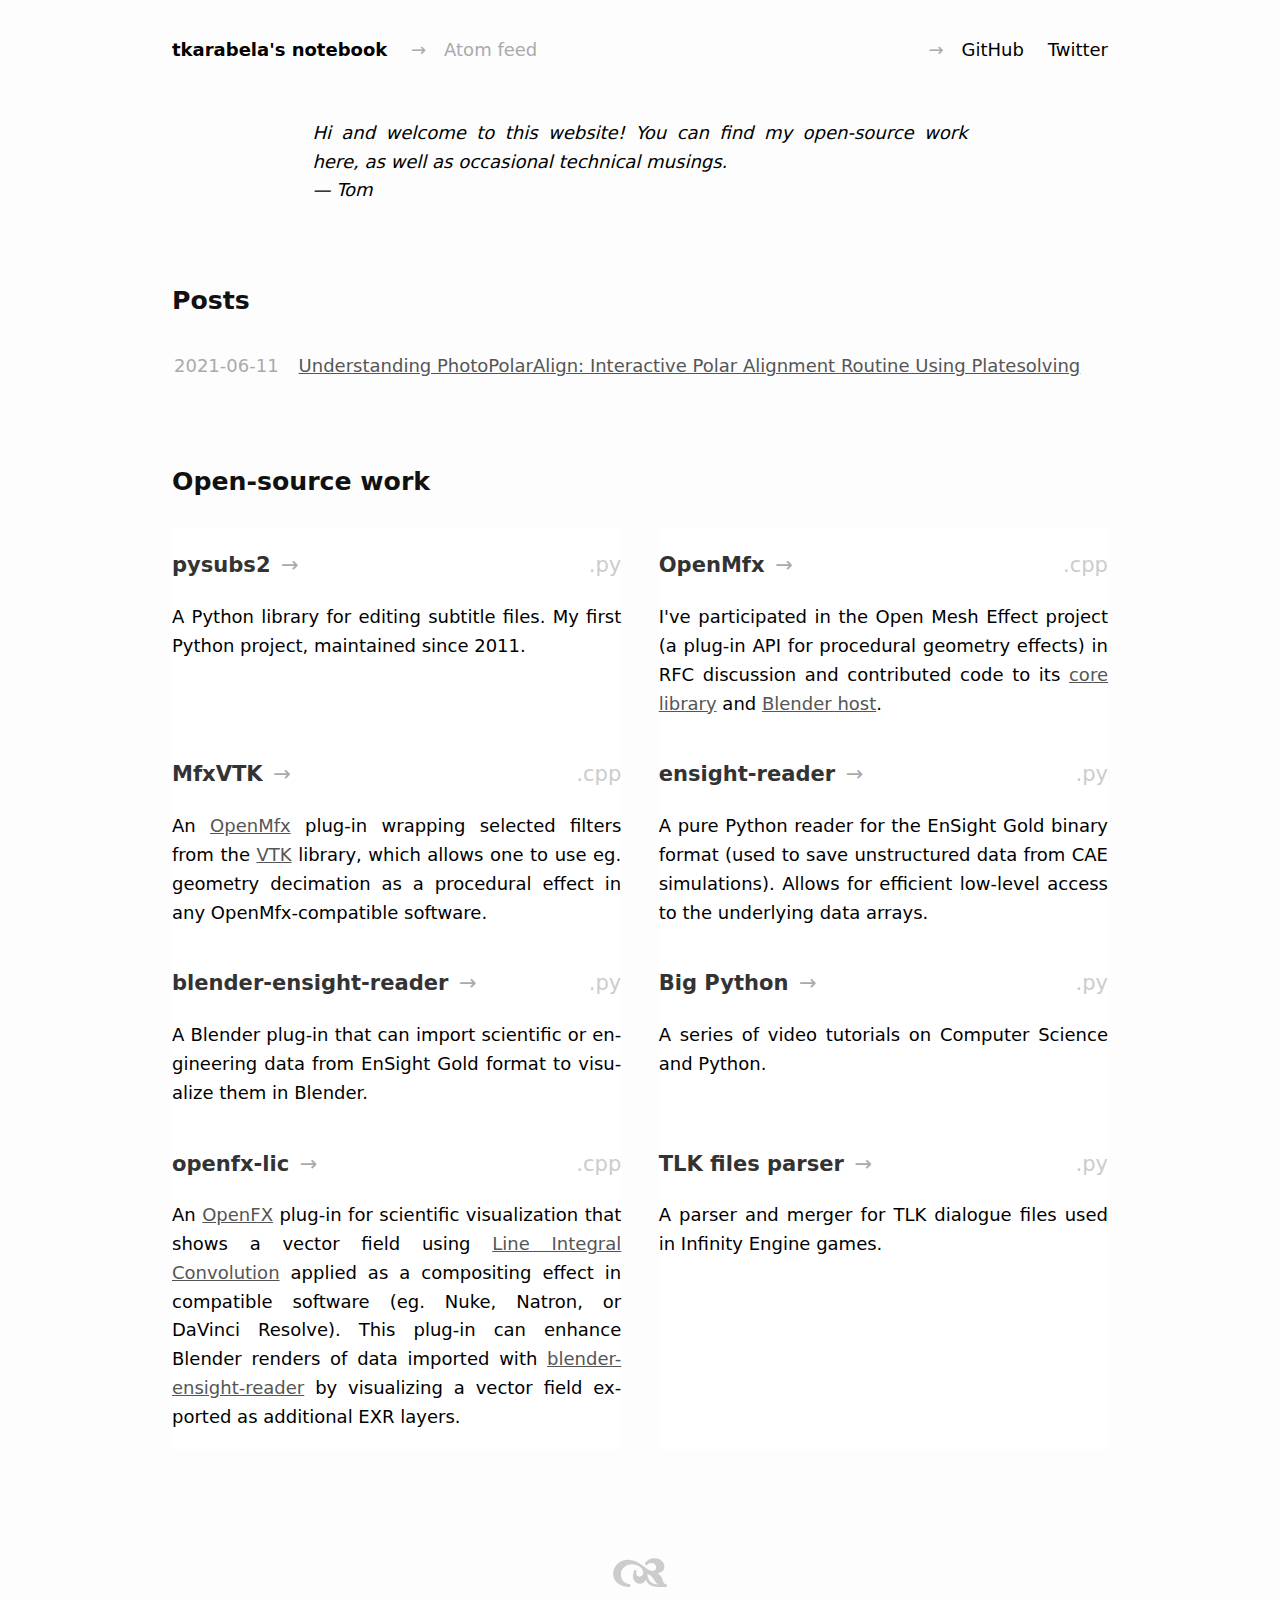
<file: index.html>
<!DOCTYPE html>
<html lang="en" prefix="og: http://ogp.me/ns# article: https://ogp.me/ns/article#">
<head>
        <title>tkarabela's notebook</title>
        <meta charset="utf-8" />
        <meta name="viewport" content="width=device-width, initial-scale=1">
        <meta name="generator" content="Pelican" />
        <link href="https://tkarabela.github.io/feed/atom.xml" type="application/atom+xml" rel="alternate" title="tkarabela's notebook" />
       <link rel="stylesheet" type="text/css" href="https://tkarabela.github.io/theme/css/style.css" />
       <link rel="shortcut icon" type="image/jpeg" href="https://tkarabela.github.io/theme/images/ball.jpeg">
       <script>
       MathJax = {
         tex: {
           inlineMath: [['$', '$'], ['\\(', '\\)']]
         },
         svg: {
           fontCache: 'global'
         }
       };
       </script>
       <script src="https://tkarabela.github.io/theme/MathJax-3.1.4/es5/tex-chtml.js" id="MathJax-script" async></script>
</head>

<body id="index" class="home">
       <div class="top-navigation">
        <header id="banner" class="body">
            <h1><a href="https://tkarabela.github.io/">tkarabela's notebook</a></h1>
            <a class="atom-feed" href="https://tkarabela.github.io/feed/atom.xml">Atom feed</a>
        </header><!-- /#banner -->
        <nav id="menu"><ul>
            <li><a href="https://github.com/tkarabela">GitHub</a></li>
            <li><a href="https://twitter.com/tkarabela_">Twitter</a></li>
        </ul></nav><!-- /#menu -->
       </div>
<section id="content">


    <aside class="aside-about">
    <p>
        Hi and welcome to this website! You can find my open-source work here, as well as
        occasional technical musings.<br>&mdash; Tom
    </p>
    </aside>

    <h2>Posts</h2>
<table class="article-archive">
<tr>
    <td><time class="published" datetime="2021-06-11T00:00:00+02:00"> 2021-06-11 </time></td>
    <td><article><header><a href="https://tkarabela.github.io/posts/2021/understanding-photopolaralign.html" rel="bookmark" title="Permalink to Understanding PhotoPolarAlign: Interactive Polar Alignment Routine Using Platesolving">Understanding PhotoPolarAlign: Interactive Polar Alignment Routine Using Platesolving</a></header></article></td>
</tr>
</table><!-- /#posts-list -->

<h2>Open-source work</h2>

 <div class="grid-container">
  <article class="grid-item project-py">
      <h3><a href="https://github.com/tkarabela/pysubs2">pysubs2</a></h3>
      <p>A Python library for editing subtitle files. My first Python project, maintained since 2011.</p>
  </article>
  <article class="grid-item project-cpp">
      <h3><a href="https://openmesheffect.org">OpenMfx</a></h3>
      <p>I've participated in the Open Mesh Effect project (a plug-in API for procedural geometry effects)
      in RFC discussion and contributed code to its <a href="https://github.com/eliemichel/OpenMfx">core library</a>
      and <a href="https://github.com/eliemichel/OpenMfxForBlender">Blender host</a>.</p>
  </article>
  <article class="grid-item project-cpp">
      <h3><a href="https://github.com/tkarabela/mfxvtk">MfxVTK</a></h3>
      <p>An <a href="https://openmesheffect.org">OpenMfx</a> plug-in wrapping selected filters
          from the <a href="https://vtk.org">VTK</a> library, which allows one to use eg. geometry decimation
          as a procedural effect in any OpenMfx-compatible software.</p>
  </article>
  <article class="grid-item project-py">
      <h3><a href="https://ensight-reader.readthedocs.io">ensight-reader</a></h3>
      <p>A pure Python reader for the EnSight Gold binary format (used to save unstructured data from CAE simulations).
          Allows for efficient low-level access to the underlying data arrays.</p>
  </article>
  <article class="grid-item project-py">
      <h3><a href="https://github.com/tkarabela/blender-ensight-reader">blender-ensight-reader</a></h3>
      <p>A Blender plug-in that can import scientific or engineering data from EnSight Gold format
      to visualize them in Blender.</p>
  </article>
  <article class="grid-item project-py">
      <h3><a href="https://tkarabela.github.io/bigpython/">Big Python</a></h3>
      <p>A series of video tutorials on Computer Science and Python.</p>
  </article>
  <article class="grid-item project-cpp">
      <h3><a href="">openfx-lic</a></h3>
      <p>An <a href="http://openfx.org/">OpenFX</a> plug-in for scientific visualization that shows a vector field
      using <a href="https://en.wikipedia.org/wiki/Line_integral_convolution">Line Integral Convolution</a>
      applied as a compositing effect in compatible software (eg. Nuke, Natron, or DaVinci Resolve).
      This plug-in can enhance Blender renders of data imported with <a href="https://github.com/tkarabela/blender-ensight-reader">blender-ensight-reader</a>
      by visualizing a vector field exported as additional EXR layers.
      </p>
  </article>
  <article class="grid-item project-py">
      <h3><a href="https://github.com/tkarabela/infinityengine-tools">TLK files parser</a></h3>
      <p>A parser and merger for TLK dialogue files used in Infinity Engine games.
      </p>
  </article>
</div>

</section><!-- /#content -->
<footer><img src="https://tkarabela.github.io/theme/images/fleuron.svg" class="fleuron"></footer>
</body>
</html>
</file>
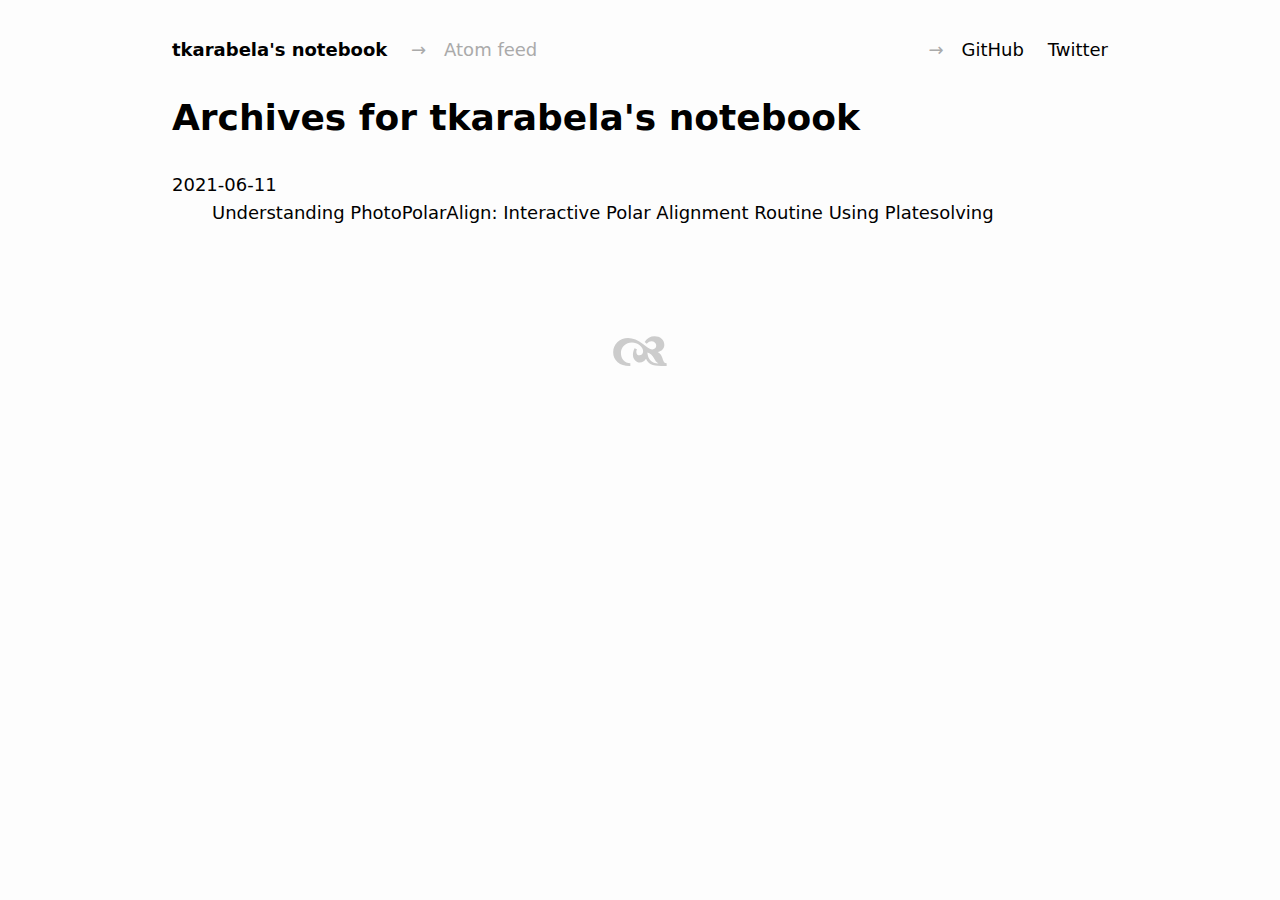
<file: archives.html>
<!DOCTYPE html>
<html lang="en" prefix="og: http://ogp.me/ns# article: https://ogp.me/ns/article#">
<head>
        <title>tkarabela's notebook - Archives</title>
        <meta charset="utf-8" />
        <meta name="viewport" content="width=device-width, initial-scale=1">
        <meta name="generator" content="Pelican" />
        <link href="https://tkarabela.github.io/feed/atom.xml" type="application/atom+xml" rel="alternate" title="tkarabela's notebook" />
       <link rel="stylesheet" type="text/css" href="https://tkarabela.github.io/theme/css/style.css" />
       <link rel="shortcut icon" type="image/jpeg" href="https://tkarabela.github.io/theme/images/ball.jpeg">
       <script>
       MathJax = {
         tex: {
           inlineMath: [['$', '$'], ['\\(', '\\)']]
         },
         svg: {
           fontCache: 'global'
         }
       };
       </script>
       <script src="https://tkarabela.github.io/theme/MathJax-3.1.4/es5/tex-chtml.js" id="MathJax-script" async></script>
</head>

<body id="index" class="home">
       <div class="top-navigation">
        <header id="banner" class="body">
            <h1><a href="https://tkarabela.github.io/">tkarabela's notebook</a></h1>
            <a class="atom-feed" href="https://tkarabela.github.io/feed/atom.xml">Atom feed</a>
        </header><!-- /#banner -->
        <nav id="menu"><ul>
            <li><a href="https://github.com/tkarabela">GitHub</a></li>
            <li><a href="https://twitter.com/tkarabela_">Twitter</a></li>
        </ul></nav><!-- /#menu -->
       </div>
<h1>Archives for tkarabela's notebook</h1>

<dl>
    <dt>2021-06-11</dt>
    <dd><a href="https://tkarabela.github.io/posts/2021/understanding-photopolaralign.html">Understanding PhotoPolarAlign: Interactive Polar Alignment Routine Using Platesolving</a></dd>
</dl>
<footer><img src="https://tkarabela.github.io/theme/images/fleuron.svg" class="fleuron"></footer>
</body>
</html>
</file>
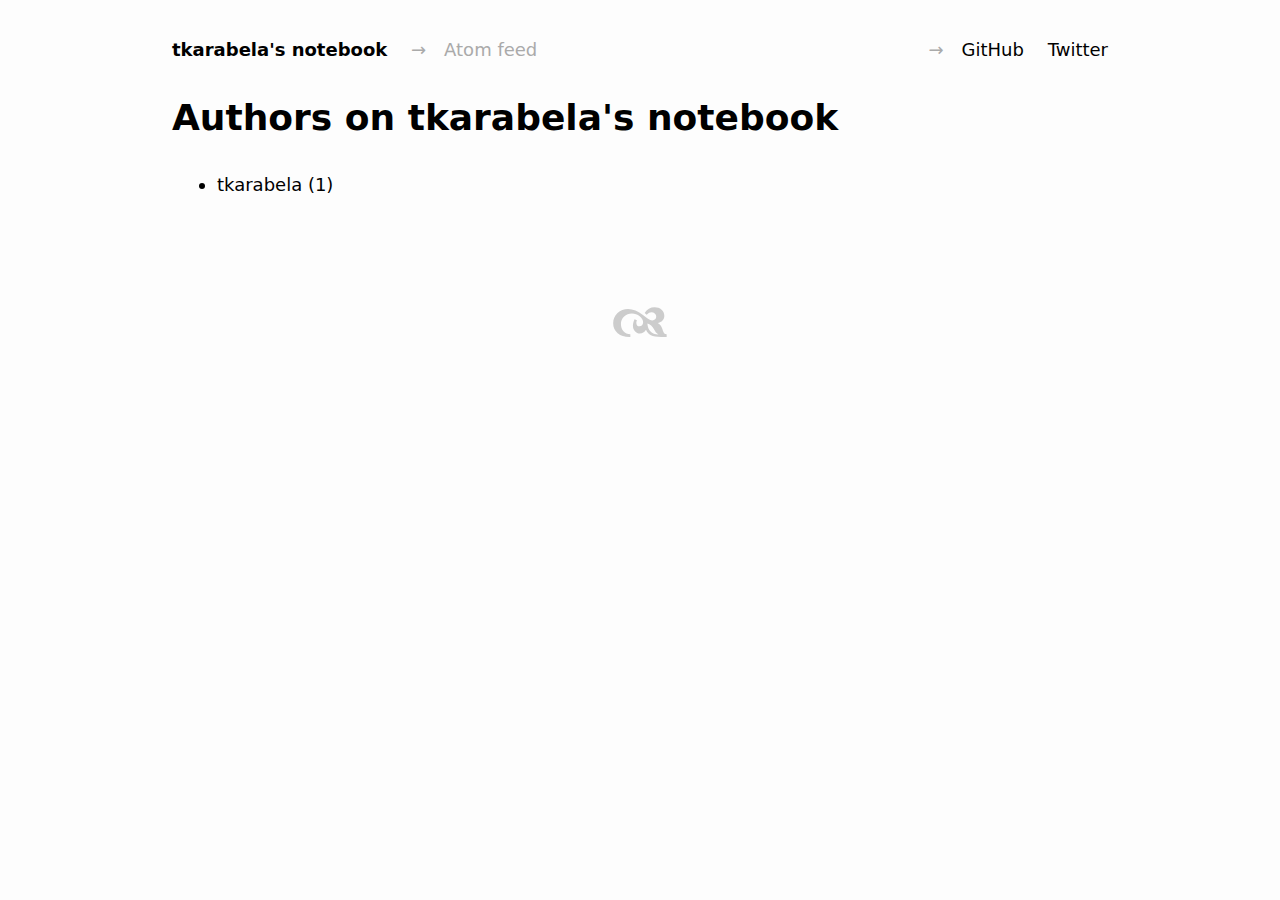
<file: authors.html>
<!DOCTYPE html>
<html lang="en" prefix="og: http://ogp.me/ns# article: https://ogp.me/ns/article#">
<head>
        <title>tkarabela's notebook - Authors</title>
        <meta charset="utf-8" />
        <meta name="viewport" content="width=device-width, initial-scale=1">
        <meta name="generator" content="Pelican" />
        <link href="https://tkarabela.github.io/feed/atom.xml" type="application/atom+xml" rel="alternate" title="tkarabela's notebook" />
       <link rel="stylesheet" type="text/css" href="https://tkarabela.github.io/theme/css/style.css" />
       <link rel="shortcut icon" type="image/jpeg" href="https://tkarabela.github.io/theme/images/ball.jpeg">
       <script>
       MathJax = {
         tex: {
           inlineMath: [['$', '$'], ['\\(', '\\)']]
         },
         svg: {
           fontCache: 'global'
         }
       };
       </script>
       <script src="https://tkarabela.github.io/theme/MathJax-3.1.4/es5/tex-chtml.js" id="MathJax-script" async></script>
</head>

<body id="index" class="home">
       <div class="top-navigation">
        <header id="banner" class="body">
            <h1><a href="https://tkarabela.github.io/">tkarabela's notebook</a></h1>
            <a class="atom-feed" href="https://tkarabela.github.io/feed/atom.xml">Atom feed</a>
        </header><!-- /#banner -->
        <nav id="menu"><ul>
            <li><a href="https://github.com/tkarabela">GitHub</a></li>
            <li><a href="https://twitter.com/tkarabela_">Twitter</a></li>
        </ul></nav><!-- /#menu -->
       </div>
    <h1>Authors on tkarabela's notebook</h1>
    <ul>
        <li><a href="https://tkarabela.github.io/author/tkarabela.html">tkarabela</a> (1)</li>
    </ul>
<footer><img src="https://tkarabela.github.io/theme/images/fleuron.svg" class="fleuron"></footer>
</body>
</html>
</file>
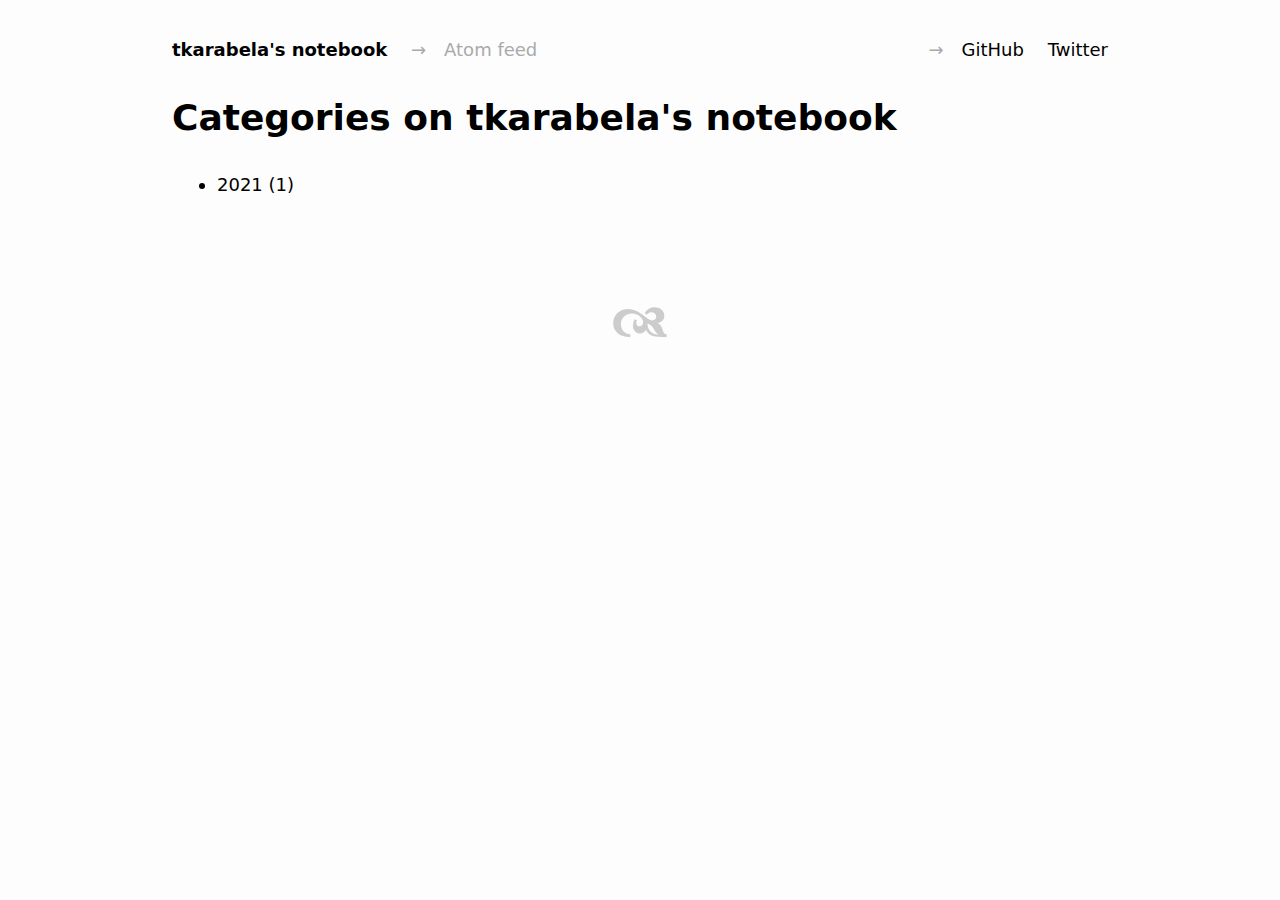
<file: categories.html>
<!DOCTYPE html>
<html lang="en" prefix="og: http://ogp.me/ns# article: https://ogp.me/ns/article#">
<head>
        <title>tkarabela's notebook - Categories</title>
        <meta charset="utf-8" />
        <meta name="viewport" content="width=device-width, initial-scale=1">
        <meta name="generator" content="Pelican" />
        <link href="https://tkarabela.github.io/feed/atom.xml" type="application/atom+xml" rel="alternate" title="tkarabela's notebook" />
       <link rel="stylesheet" type="text/css" href="https://tkarabela.github.io/theme/css/style.css" />
       <link rel="shortcut icon" type="image/jpeg" href="https://tkarabela.github.io/theme/images/ball.jpeg">
       <script>
       MathJax = {
         tex: {
           inlineMath: [['$', '$'], ['\\(', '\\)']]
         },
         svg: {
           fontCache: 'global'
         }
       };
       </script>
       <script src="https://tkarabela.github.io/theme/MathJax-3.1.4/es5/tex-chtml.js" id="MathJax-script" async></script>
</head>

<body id="index" class="home">
       <div class="top-navigation">
        <header id="banner" class="body">
            <h1><a href="https://tkarabela.github.io/">tkarabela's notebook</a></h1>
            <a class="atom-feed" href="https://tkarabela.github.io/feed/atom.xml">Atom feed</a>
        </header><!-- /#banner -->
        <nav id="menu"><ul>
            <li><a href="https://github.com/tkarabela">GitHub</a></li>
            <li><a href="https://twitter.com/tkarabela_">Twitter</a></li>
        </ul></nav><!-- /#menu -->
       </div>
    <h1>Categories on tkarabela's notebook</h1>
    <ul>
        <li><a href="https://tkarabela.github.io/category/2021.html">2021</a> (1)</li>
    </ul>
<footer><img src="https://tkarabela.github.io/theme/images/fleuron.svg" class="fleuron"></footer>
</body>
</html>
</file>
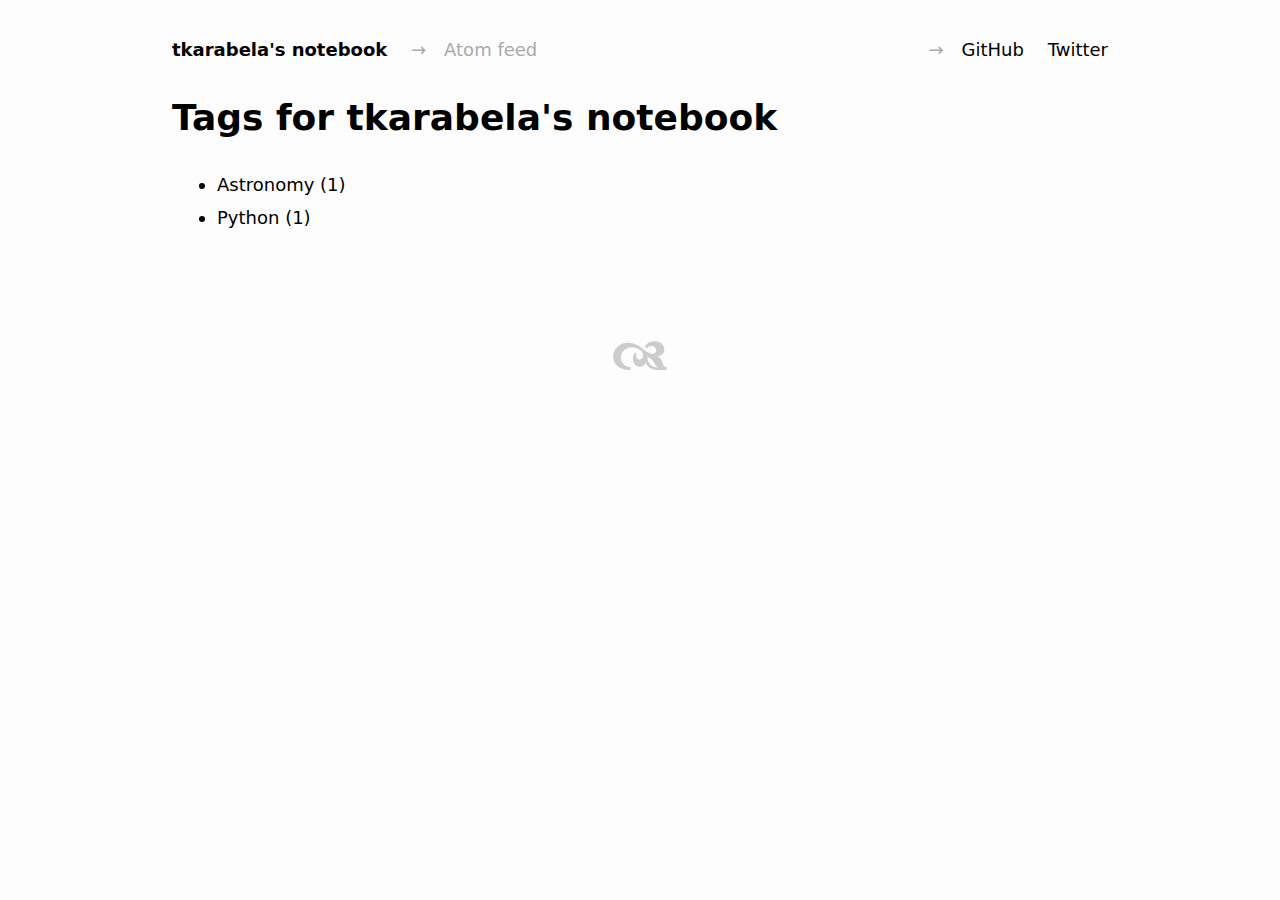
<file: tags.html>
<!DOCTYPE html>
<html lang="en" prefix="og: http://ogp.me/ns# article: https://ogp.me/ns/article#">
<head>
        <title>tkarabela's notebook - Tags</title>
        <meta charset="utf-8" />
        <meta name="viewport" content="width=device-width, initial-scale=1">
        <meta name="generator" content="Pelican" />
        <link href="https://tkarabela.github.io/feed/atom.xml" type="application/atom+xml" rel="alternate" title="tkarabela's notebook" />
       <link rel="stylesheet" type="text/css" href="https://tkarabela.github.io/theme/css/style.css" />
       <link rel="shortcut icon" type="image/jpeg" href="https://tkarabela.github.io/theme/images/ball.jpeg">
       <script>
       MathJax = {
         tex: {
           inlineMath: [['$', '$'], ['\\(', '\\)']]
         },
         svg: {
           fontCache: 'global'
         }
       };
       </script>
       <script src="https://tkarabela.github.io/theme/MathJax-3.1.4/es5/tex-chtml.js" id="MathJax-script" async></script>
</head>

<body id="index" class="home">
       <div class="top-navigation">
        <header id="banner" class="body">
            <h1><a href="https://tkarabela.github.io/">tkarabela's notebook</a></h1>
            <a class="atom-feed" href="https://tkarabela.github.io/feed/atom.xml">Atom feed</a>
        </header><!-- /#banner -->
        <nav id="menu"><ul>
            <li><a href="https://github.com/tkarabela">GitHub</a></li>
            <li><a href="https://twitter.com/tkarabela_">Twitter</a></li>
        </ul></nav><!-- /#menu -->
       </div>
    <h1>Tags for tkarabela's notebook</h1>
    <ul>
        <li><a href="https://tkarabela.github.io/tag/astronomy.html">Astronomy</a> (1)</li>
        <li><a href="https://tkarabela.github.io/tag/python.html">Python</a> (1)</li>
    </ul>
<footer><img src="https://tkarabela.github.io/theme/images/fleuron.svg" class="fleuron"></footer>
</body>
</html>
</file>
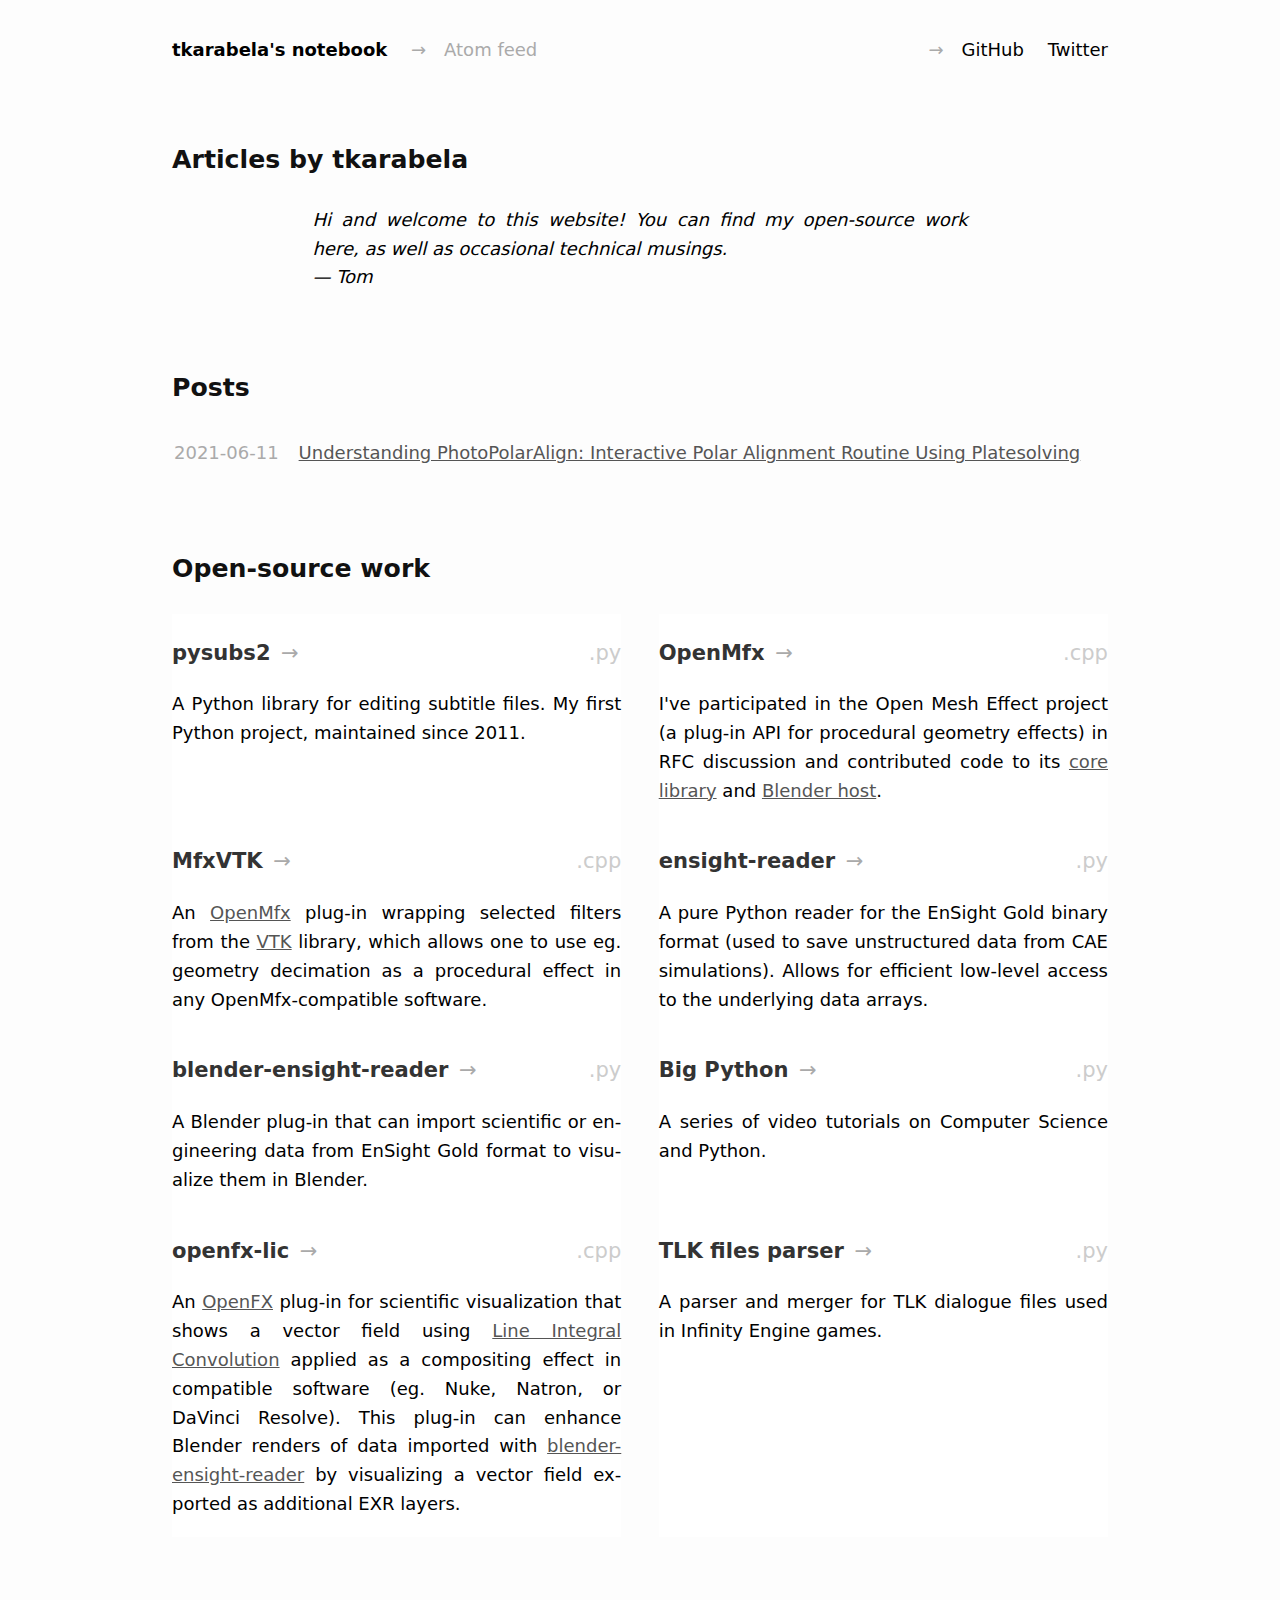
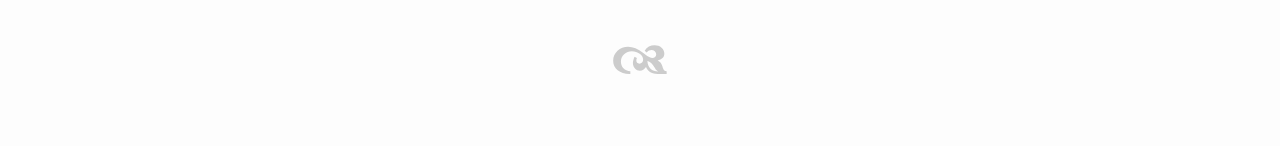
<file: author/tkarabela.html>
<!DOCTYPE html>
<html lang="en" prefix="og: http://ogp.me/ns# article: https://ogp.me/ns/article#">
<head>
        <title>tkarabela's notebook - Articles by tkarabela</title>
        <meta charset="utf-8" />
        <meta name="viewport" content="width=device-width, initial-scale=1">
        <meta name="generator" content="Pelican" />
        <link href="https://tkarabela.github.io/feed/atom.xml" type="application/atom+xml" rel="alternate" title="tkarabela's notebook" />
       <link rel="stylesheet" type="text/css" href="https://tkarabela.github.io/theme/css/style.css" />
       <link rel="shortcut icon" type="image/jpeg" href="https://tkarabela.github.io/theme/images/ball.jpeg">
       <script>
       MathJax = {
         tex: {
           inlineMath: [['$', '$'], ['\\(', '\\)']]
         },
         svg: {
           fontCache: 'global'
         }
       };
       </script>
       <script src="https://tkarabela.github.io/theme/MathJax-3.1.4/es5/tex-chtml.js" id="MathJax-script" async></script>
</head>

<body id="index" class="home">
       <div class="top-navigation">
        <header id="banner" class="body">
            <h1><a href="https://tkarabela.github.io/">tkarabela's notebook</a></h1>
            <a class="atom-feed" href="https://tkarabela.github.io/feed/atom.xml">Atom feed</a>
        </header><!-- /#banner -->
        <nav id="menu"><ul>
            <li><a href="https://github.com/tkarabela">GitHub</a></li>
            <li><a href="https://twitter.com/tkarabela_">Twitter</a></li>
        </ul></nav><!-- /#menu -->
       </div>
<section id="content">
<h2>Articles by tkarabela</h2>

    <aside class="aside-about">
    <p>
        Hi and welcome to this website! You can find my open-source work here, as well as
        occasional technical musings.<br>&mdash; Tom
    </p>
    </aside>

    <h2>Posts</h2>
<table class="article-archive">
<tr>
    <td><time class="published" datetime="2021-06-11T00:00:00+02:00"> 2021-06-11 </time></td>
    <td><article><header><a href="https://tkarabela.github.io/posts/2021/understanding-photopolaralign.html" rel="bookmark" title="Permalink to Understanding PhotoPolarAlign: Interactive Polar Alignment Routine Using Platesolving">Understanding PhotoPolarAlign: Interactive Polar Alignment Routine Using Platesolving</a></header></article></td>
</tr>
</table><!-- /#posts-list -->

<h2>Open-source work</h2>

 <div class="grid-container">
  <article class="grid-item project-py">
      <h3><a href="https://github.com/tkarabela/pysubs2">pysubs2</a></h3>
      <p>A Python library for editing subtitle files. My first Python project, maintained since 2011.</p>
  </article>
  <article class="grid-item project-cpp">
      <h3><a href="https://openmesheffect.org">OpenMfx</a></h3>
      <p>I've participated in the Open Mesh Effect project (a plug-in API for procedural geometry effects)
      in RFC discussion and contributed code to its <a href="https://github.com/eliemichel/OpenMfx">core library</a>
      and <a href="https://github.com/eliemichel/OpenMfxForBlender">Blender host</a>.</p>
  </article>
  <article class="grid-item project-cpp">
      <h3><a href="https://github.com/tkarabela/mfxvtk">MfxVTK</a></h3>
      <p>An <a href="https://openmesheffect.org">OpenMfx</a> plug-in wrapping selected filters
          from the <a href="https://vtk.org">VTK</a> library, which allows one to use eg. geometry decimation
          as a procedural effect in any OpenMfx-compatible software.</p>
  </article>
  <article class="grid-item project-py">
      <h3><a href="https://ensight-reader.readthedocs.io">ensight-reader</a></h3>
      <p>A pure Python reader for the EnSight Gold binary format (used to save unstructured data from CAE simulations).
          Allows for efficient low-level access to the underlying data arrays.</p>
  </article>
  <article class="grid-item project-py">
      <h3><a href="https://github.com/tkarabela/blender-ensight-reader">blender-ensight-reader</a></h3>
      <p>A Blender plug-in that can import scientific or engineering data from EnSight Gold format
      to visualize them in Blender.</p>
  </article>
  <article class="grid-item project-py">
      <h3><a href="https://tkarabela.github.io/bigpython/">Big Python</a></h3>
      <p>A series of video tutorials on Computer Science and Python.</p>
  </article>
  <article class="grid-item project-cpp">
      <h3><a href="">openfx-lic</a></h3>
      <p>An <a href="http://openfx.org/">OpenFX</a> plug-in for scientific visualization that shows a vector field
      using <a href="https://en.wikipedia.org/wiki/Line_integral_convolution">Line Integral Convolution</a>
      applied as a compositing effect in compatible software (eg. Nuke, Natron, or DaVinci Resolve).
      This plug-in can enhance Blender renders of data imported with <a href="https://github.com/tkarabela/blender-ensight-reader">blender-ensight-reader</a>
      by visualizing a vector field exported as additional EXR layers.
      </p>
  </article>
  <article class="grid-item project-py">
      <h3><a href="https://github.com/tkarabela/infinityengine-tools">TLK files parser</a></h3>
      <p>A parser and merger for TLK dialogue files used in Infinity Engine games.
      </p>
  </article>
</div>

</section><!-- /#content -->
<footer><img src="https://tkarabela.github.io/theme/images/fleuron.svg" class="fleuron"></footer>
</body>
</html>
</file>
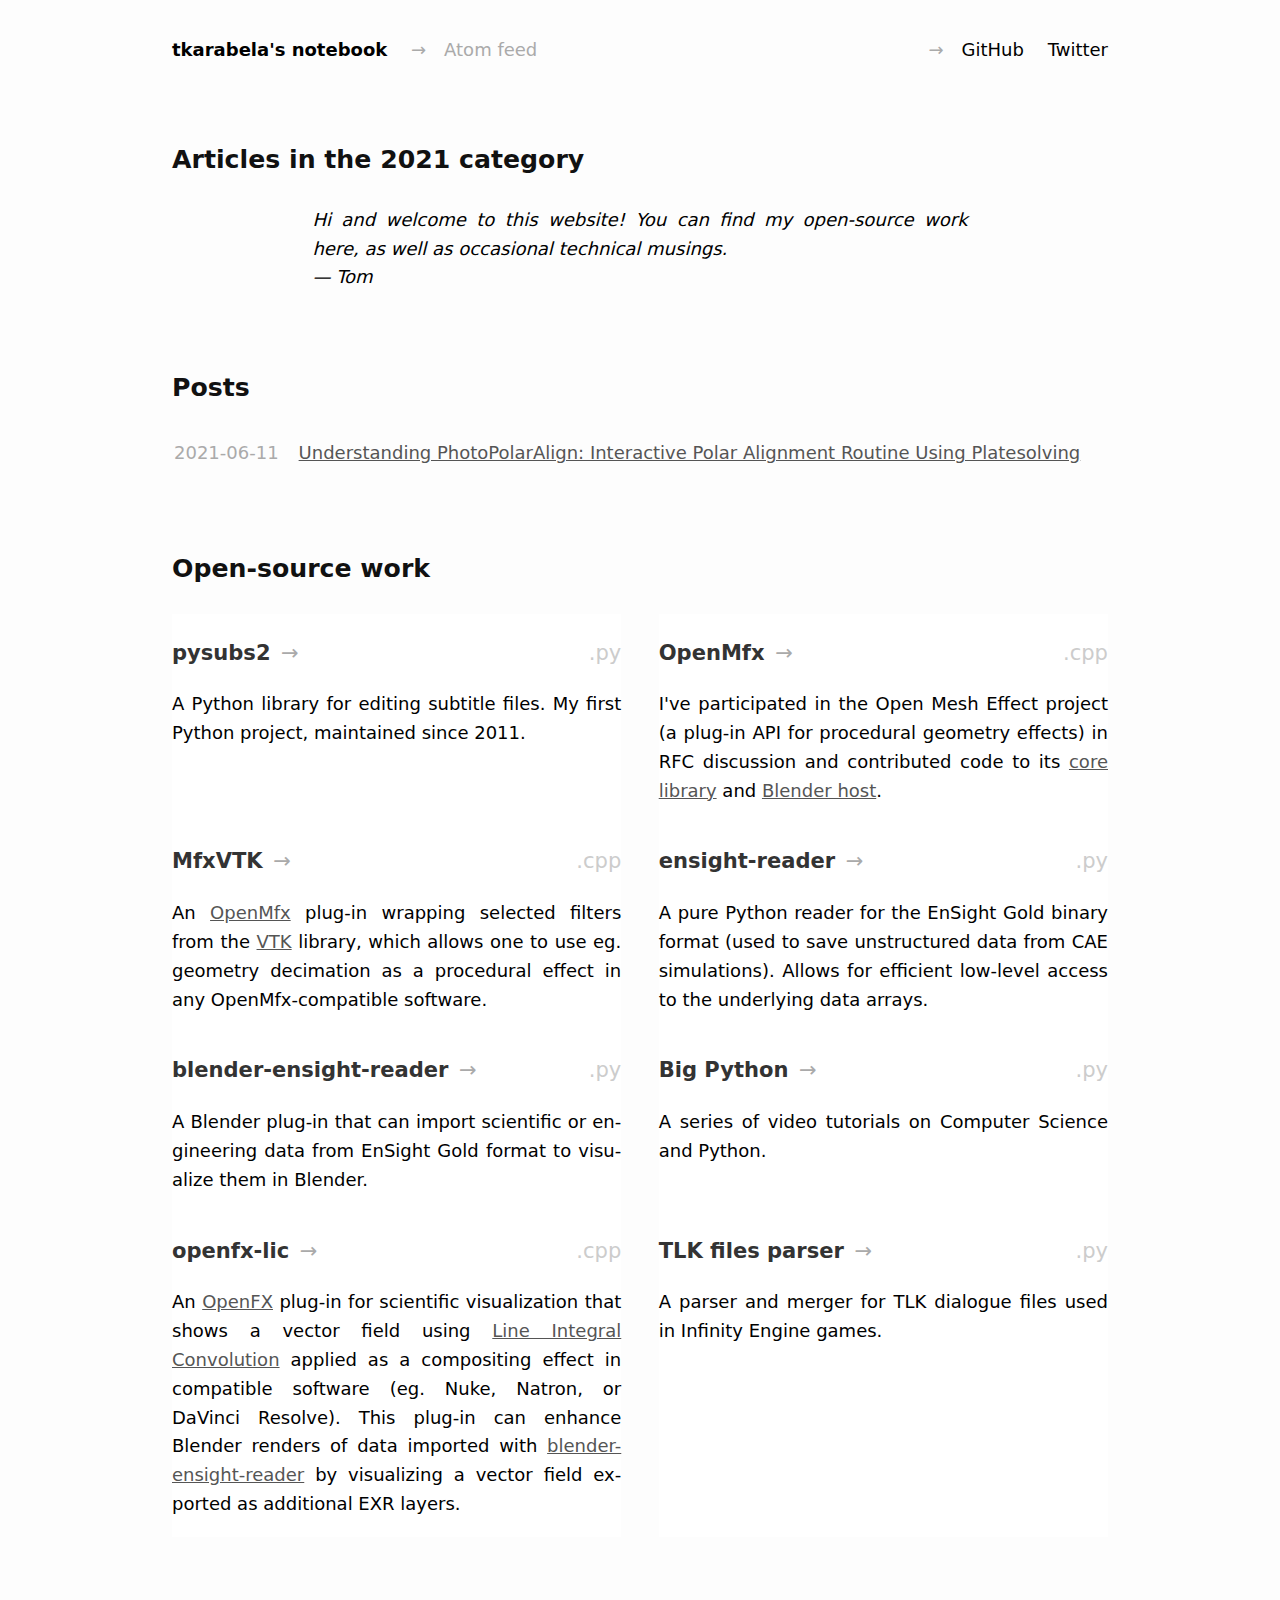
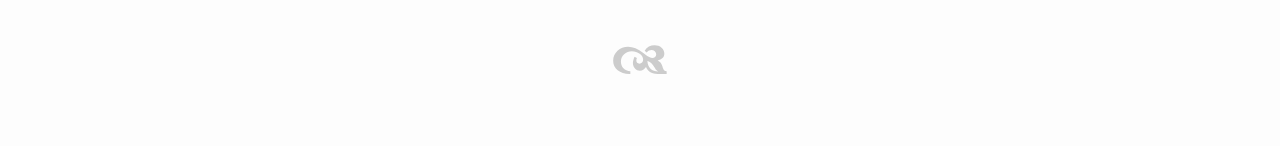
<file: category/2021.html>
<!DOCTYPE html>
<html lang="en" prefix="og: http://ogp.me/ns# article: https://ogp.me/ns/article#">
<head>
        <title>tkarabela's notebook - 2021 category</title>
        <meta charset="utf-8" />
        <meta name="viewport" content="width=device-width, initial-scale=1">
        <meta name="generator" content="Pelican" />
        <link href="https://tkarabela.github.io/feed/atom.xml" type="application/atom+xml" rel="alternate" title="tkarabela's notebook" />
       <link rel="stylesheet" type="text/css" href="https://tkarabela.github.io/theme/css/style.css" />
       <link rel="shortcut icon" type="image/jpeg" href="https://tkarabela.github.io/theme/images/ball.jpeg">
       <script>
       MathJax = {
         tex: {
           inlineMath: [['$', '$'], ['\\(', '\\)']]
         },
         svg: {
           fontCache: 'global'
         }
       };
       </script>
       <script src="https://tkarabela.github.io/theme/MathJax-3.1.4/es5/tex-chtml.js" id="MathJax-script" async></script>
</head>

<body id="index" class="home">
       <div class="top-navigation">
        <header id="banner" class="body">
            <h1><a href="https://tkarabela.github.io/">tkarabela's notebook</a></h1>
            <a class="atom-feed" href="https://tkarabela.github.io/feed/atom.xml">Atom feed</a>
        </header><!-- /#banner -->
        <nav id="menu"><ul>
            <li><a href="https://github.com/tkarabela">GitHub</a></li>
            <li><a href="https://twitter.com/tkarabela_">Twitter</a></li>
        </ul></nav><!-- /#menu -->
       </div>
<section id="content">
<h2>Articles in the 2021 category</h2>

    <aside class="aside-about">
    <p>
        Hi and welcome to this website! You can find my open-source work here, as well as
        occasional technical musings.<br>&mdash; Tom
    </p>
    </aside>

    <h2>Posts</h2>
<table class="article-archive">
<tr>
    <td><time class="published" datetime="2021-06-11T00:00:00+02:00"> 2021-06-11 </time></td>
    <td><article><header><a href="https://tkarabela.github.io/posts/2021/understanding-photopolaralign.html" rel="bookmark" title="Permalink to Understanding PhotoPolarAlign: Interactive Polar Alignment Routine Using Platesolving">Understanding PhotoPolarAlign: Interactive Polar Alignment Routine Using Platesolving</a></header></article></td>
</tr>
</table><!-- /#posts-list -->

<h2>Open-source work</h2>

 <div class="grid-container">
  <article class="grid-item project-py">
      <h3><a href="https://github.com/tkarabela/pysubs2">pysubs2</a></h3>
      <p>A Python library for editing subtitle files. My first Python project, maintained since 2011.</p>
  </article>
  <article class="grid-item project-cpp">
      <h3><a href="https://openmesheffect.org">OpenMfx</a></h3>
      <p>I've participated in the Open Mesh Effect project (a plug-in API for procedural geometry effects)
      in RFC discussion and contributed code to its <a href="https://github.com/eliemichel/OpenMfx">core library</a>
      and <a href="https://github.com/eliemichel/OpenMfxForBlender">Blender host</a>.</p>
  </article>
  <article class="grid-item project-cpp">
      <h3><a href="https://github.com/tkarabela/mfxvtk">MfxVTK</a></h3>
      <p>An <a href="https://openmesheffect.org">OpenMfx</a> plug-in wrapping selected filters
          from the <a href="https://vtk.org">VTK</a> library, which allows one to use eg. geometry decimation
          as a procedural effect in any OpenMfx-compatible software.</p>
  </article>
  <article class="grid-item project-py">
      <h3><a href="https://ensight-reader.readthedocs.io">ensight-reader</a></h3>
      <p>A pure Python reader for the EnSight Gold binary format (used to save unstructured data from CAE simulations).
          Allows for efficient low-level access to the underlying data arrays.</p>
  </article>
  <article class="grid-item project-py">
      <h3><a href="https://github.com/tkarabela/blender-ensight-reader">blender-ensight-reader</a></h3>
      <p>A Blender plug-in that can import scientific or engineering data from EnSight Gold format
      to visualize them in Blender.</p>
  </article>
  <article class="grid-item project-py">
      <h3><a href="https://tkarabela.github.io/bigpython/">Big Python</a></h3>
      <p>A series of video tutorials on Computer Science and Python.</p>
  </article>
  <article class="grid-item project-cpp">
      <h3><a href="">openfx-lic</a></h3>
      <p>An <a href="http://openfx.org/">OpenFX</a> plug-in for scientific visualization that shows a vector field
      using <a href="https://en.wikipedia.org/wiki/Line_integral_convolution">Line Integral Convolution</a>
      applied as a compositing effect in compatible software (eg. Nuke, Natron, or DaVinci Resolve).
      This plug-in can enhance Blender renders of data imported with <a href="https://github.com/tkarabela/blender-ensight-reader">blender-ensight-reader</a>
      by visualizing a vector field exported as additional EXR layers.
      </p>
  </article>
  <article class="grid-item project-py">
      <h3><a href="https://github.com/tkarabela/infinityengine-tools">TLK files parser</a></h3>
      <p>A parser and merger for TLK dialogue files used in Infinity Engine games.
      </p>
  </article>
</div>

</section><!-- /#content -->
<footer><img src="https://tkarabela.github.io/theme/images/fleuron.svg" class="fleuron"></footer>
</body>
</html>
</file>
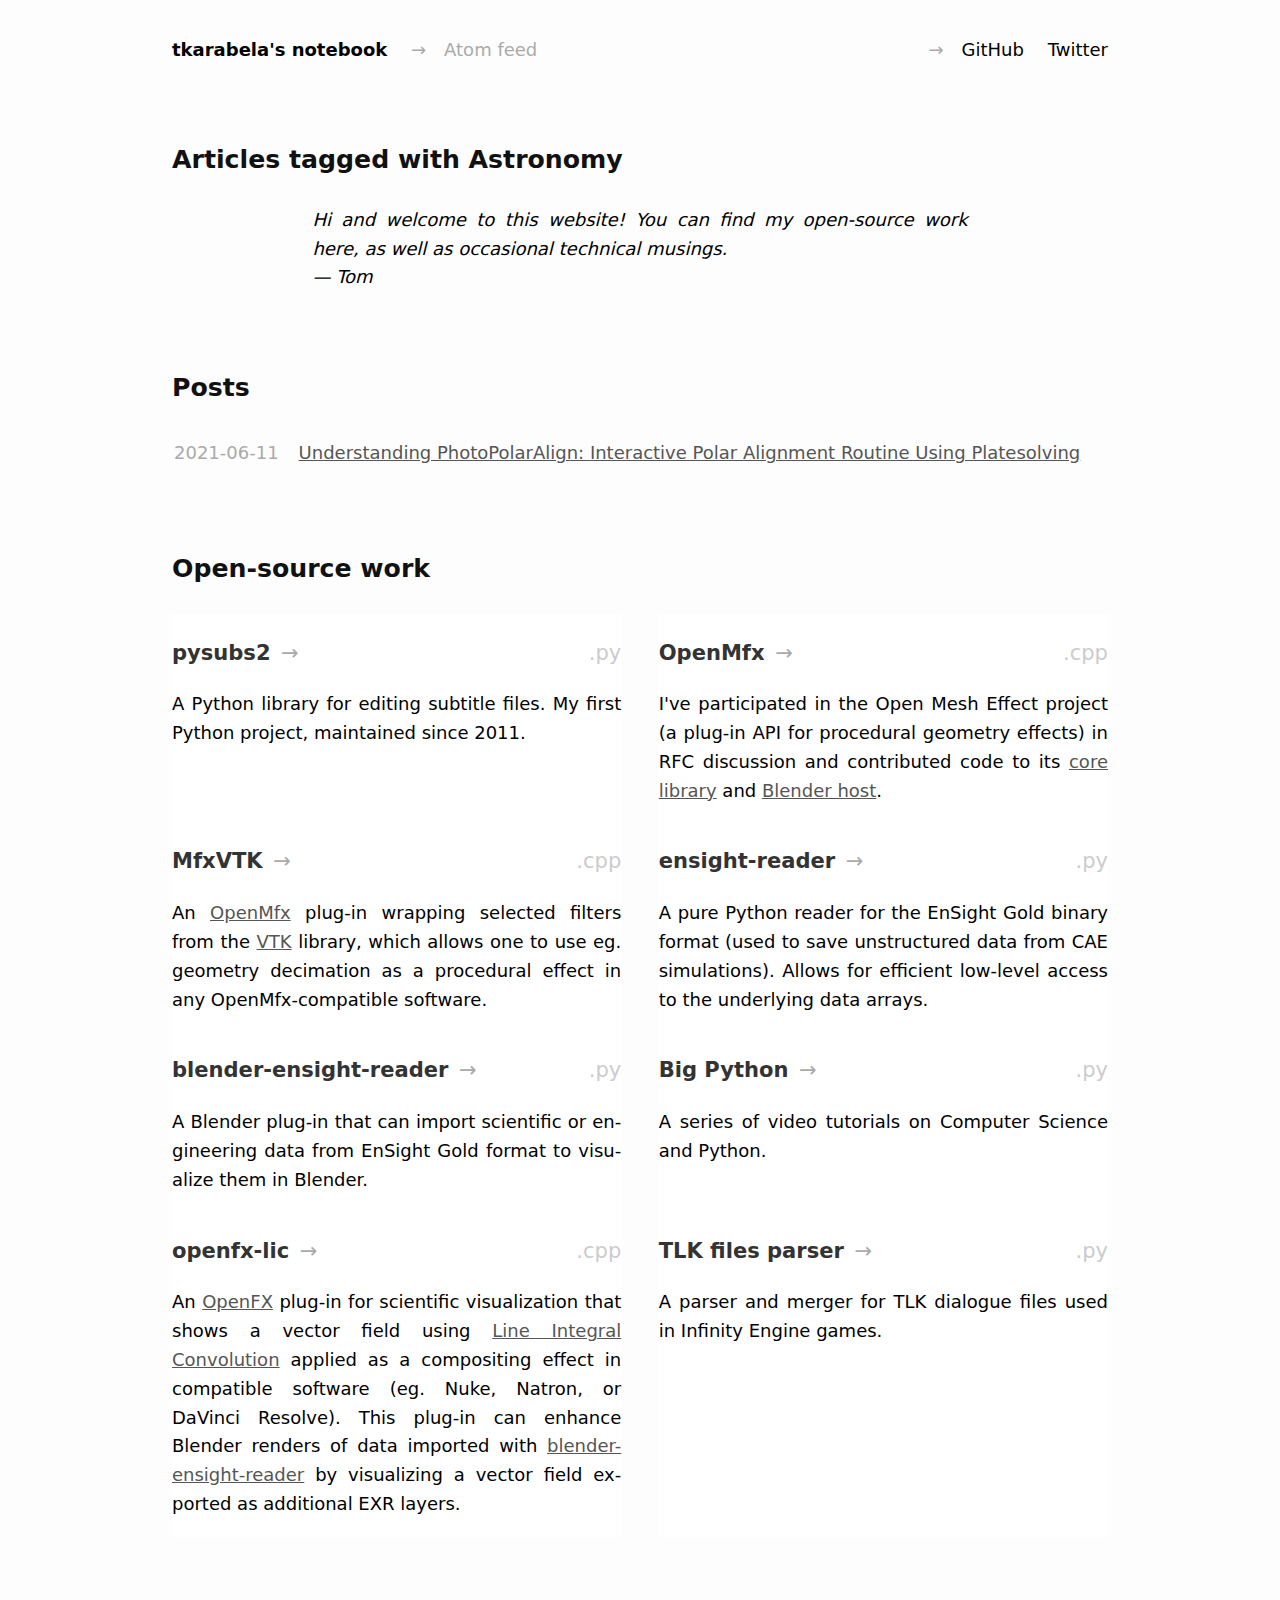
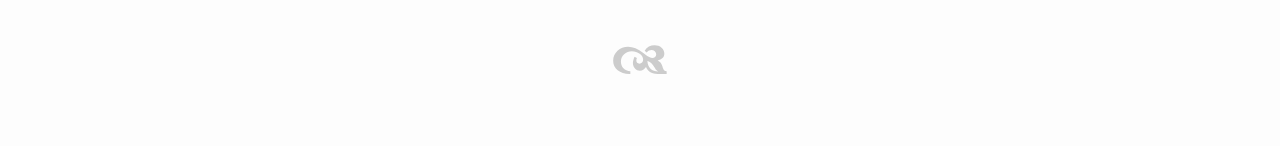
<file: tag/astronomy.html>
<!DOCTYPE html>
<html lang="en" prefix="og: http://ogp.me/ns# article: https://ogp.me/ns/article#">
<head>
        <title>tkarabela's notebook - Astronomy tag</title>
        <meta charset="utf-8" />
        <meta name="viewport" content="width=device-width, initial-scale=1">
        <meta name="generator" content="Pelican" />
        <link href="https://tkarabela.github.io/feed/atom.xml" type="application/atom+xml" rel="alternate" title="tkarabela's notebook" />
       <link rel="stylesheet" type="text/css" href="https://tkarabela.github.io/theme/css/style.css" />
       <link rel="shortcut icon" type="image/jpeg" href="https://tkarabela.github.io/theme/images/ball.jpeg">
       <script>
       MathJax = {
         tex: {
           inlineMath: [['$', '$'], ['\\(', '\\)']]
         },
         svg: {
           fontCache: 'global'
         }
       };
       </script>
       <script src="https://tkarabela.github.io/theme/MathJax-3.1.4/es5/tex-chtml.js" id="MathJax-script" async></script>
</head>

<body id="index" class="home">
       <div class="top-navigation">
        <header id="banner" class="body">
            <h1><a href="https://tkarabela.github.io/">tkarabela's notebook</a></h1>
            <a class="atom-feed" href="https://tkarabela.github.io/feed/atom.xml">Atom feed</a>
        </header><!-- /#banner -->
        <nav id="menu"><ul>
            <li><a href="https://github.com/tkarabela">GitHub</a></li>
            <li><a href="https://twitter.com/tkarabela_">Twitter</a></li>
        </ul></nav><!-- /#menu -->
       </div>
<section id="content">
<h2>Articles tagged with Astronomy</h2>

    <aside class="aside-about">
    <p>
        Hi and welcome to this website! You can find my open-source work here, as well as
        occasional technical musings.<br>&mdash; Tom
    </p>
    </aside>

    <h2>Posts</h2>
<table class="article-archive">
<tr>
    <td><time class="published" datetime="2021-06-11T00:00:00+02:00"> 2021-06-11 </time></td>
    <td><article><header><a href="https://tkarabela.github.io/posts/2021/understanding-photopolaralign.html" rel="bookmark" title="Permalink to Understanding PhotoPolarAlign: Interactive Polar Alignment Routine Using Platesolving">Understanding PhotoPolarAlign: Interactive Polar Alignment Routine Using Platesolving</a></header></article></td>
</tr>
</table><!-- /#posts-list -->

<h2>Open-source work</h2>

 <div class="grid-container">
  <article class="grid-item project-py">
      <h3><a href="https://github.com/tkarabela/pysubs2">pysubs2</a></h3>
      <p>A Python library for editing subtitle files. My first Python project, maintained since 2011.</p>
  </article>
  <article class="grid-item project-cpp">
      <h3><a href="https://openmesheffect.org">OpenMfx</a></h3>
      <p>I've participated in the Open Mesh Effect project (a plug-in API for procedural geometry effects)
      in RFC discussion and contributed code to its <a href="https://github.com/eliemichel/OpenMfx">core library</a>
      and <a href="https://github.com/eliemichel/OpenMfxForBlender">Blender host</a>.</p>
  </article>
  <article class="grid-item project-cpp">
      <h3><a href="https://github.com/tkarabela/mfxvtk">MfxVTK</a></h3>
      <p>An <a href="https://openmesheffect.org">OpenMfx</a> plug-in wrapping selected filters
          from the <a href="https://vtk.org">VTK</a> library, which allows one to use eg. geometry decimation
          as a procedural effect in any OpenMfx-compatible software.</p>
  </article>
  <article class="grid-item project-py">
      <h3><a href="https://ensight-reader.readthedocs.io">ensight-reader</a></h3>
      <p>A pure Python reader for the EnSight Gold binary format (used to save unstructured data from CAE simulations).
          Allows for efficient low-level access to the underlying data arrays.</p>
  </article>
  <article class="grid-item project-py">
      <h3><a href="https://github.com/tkarabela/blender-ensight-reader">blender-ensight-reader</a></h3>
      <p>A Blender plug-in that can import scientific or engineering data from EnSight Gold format
      to visualize them in Blender.</p>
  </article>
  <article class="grid-item project-py">
      <h3><a href="https://tkarabela.github.io/bigpython/">Big Python</a></h3>
      <p>A series of video tutorials on Computer Science and Python.</p>
  </article>
  <article class="grid-item project-cpp">
      <h3><a href="">openfx-lic</a></h3>
      <p>An <a href="http://openfx.org/">OpenFX</a> plug-in for scientific visualization that shows a vector field
      using <a href="https://en.wikipedia.org/wiki/Line_integral_convolution">Line Integral Convolution</a>
      applied as a compositing effect in compatible software (eg. Nuke, Natron, or DaVinci Resolve).
      This plug-in can enhance Blender renders of data imported with <a href="https://github.com/tkarabela/blender-ensight-reader">blender-ensight-reader</a>
      by visualizing a vector field exported as additional EXR layers.
      </p>
  </article>
  <article class="grid-item project-py">
      <h3><a href="https://github.com/tkarabela/infinityengine-tools">TLK files parser</a></h3>
      <p>A parser and merger for TLK dialogue files used in Infinity Engine games.
      </p>
  </article>
</div>

</section><!-- /#content -->
<footer><img src="https://tkarabela.github.io/theme/images/fleuron.svg" class="fleuron"></footer>
</body>
</html>
</file>
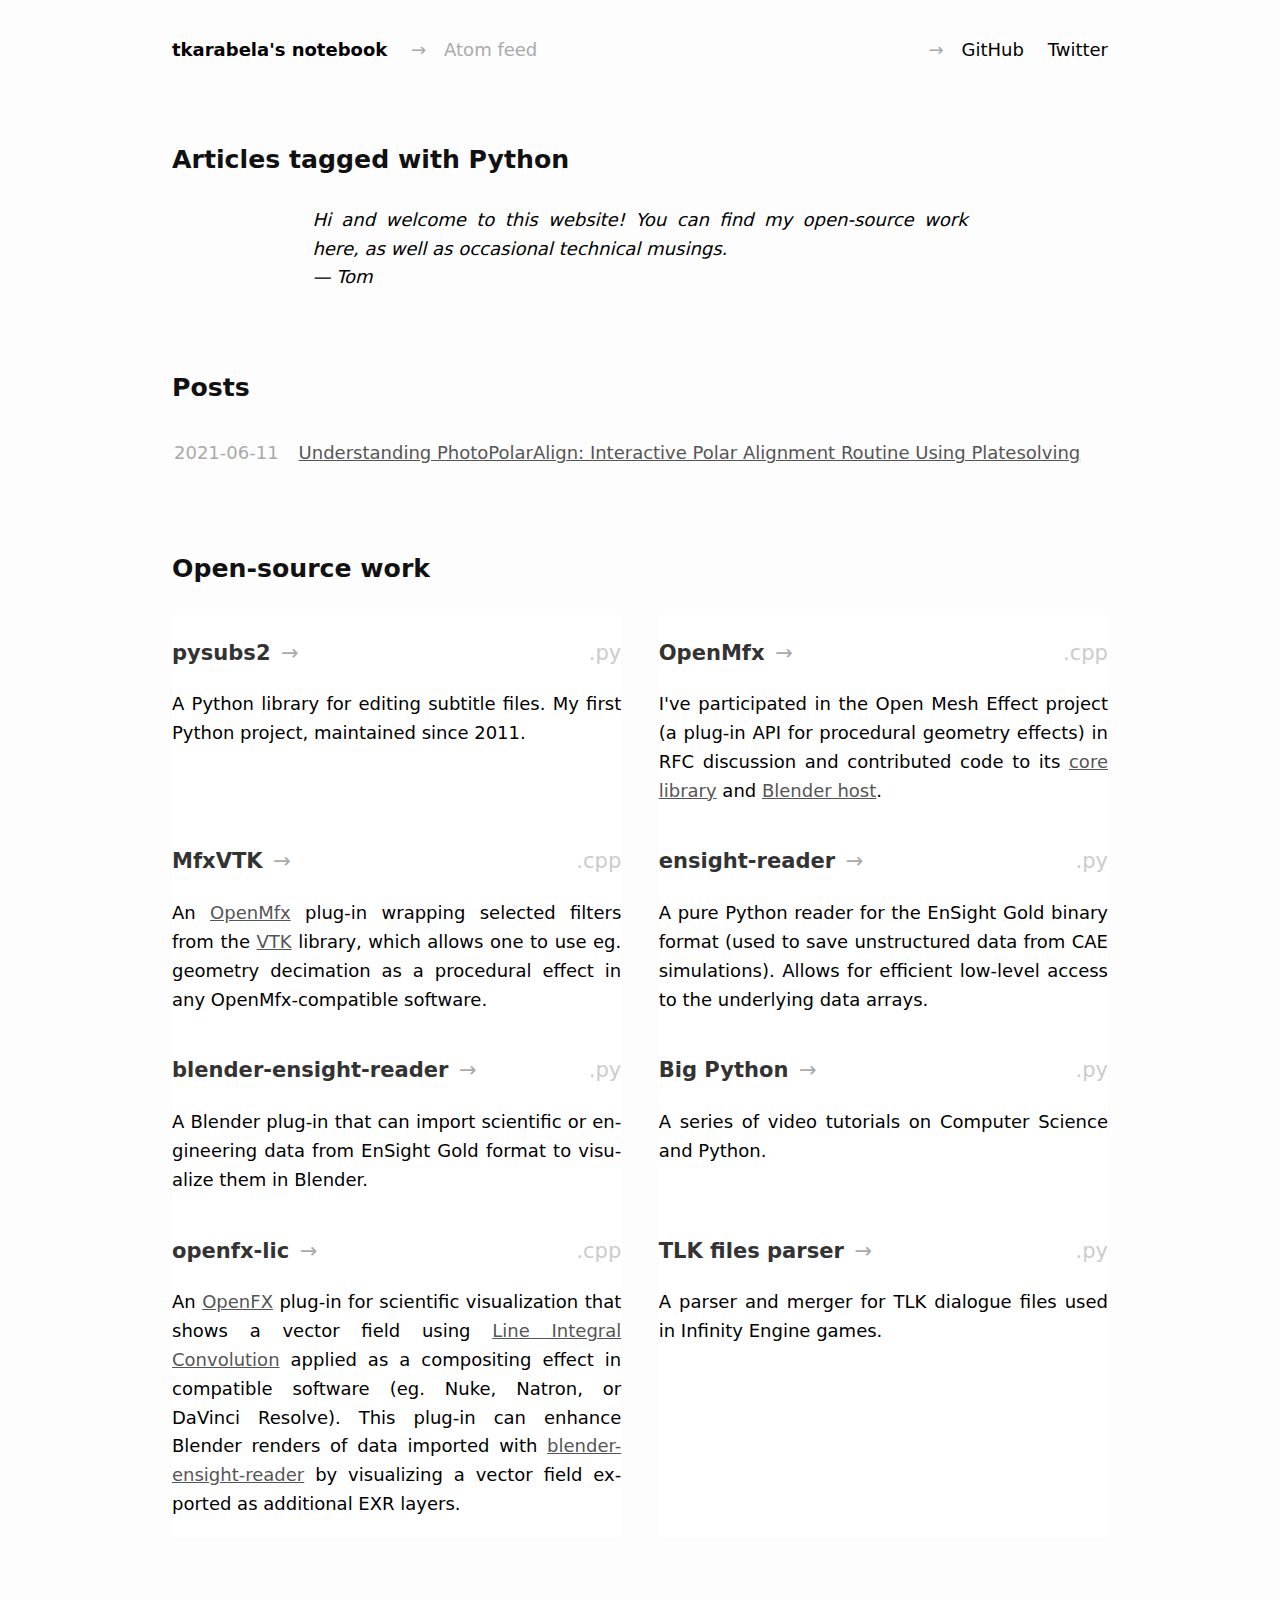
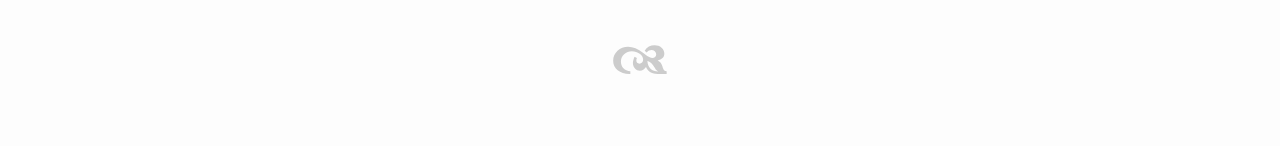
<file: tag/python.html>
<!DOCTYPE html>
<html lang="en" prefix="og: http://ogp.me/ns# article: https://ogp.me/ns/article#">
<head>
        <title>tkarabela's notebook - Python tag</title>
        <meta charset="utf-8" />
        <meta name="viewport" content="width=device-width, initial-scale=1">
        <meta name="generator" content="Pelican" />
        <link href="https://tkarabela.github.io/feed/atom.xml" type="application/atom+xml" rel="alternate" title="tkarabela's notebook" />
       <link rel="stylesheet" type="text/css" href="https://tkarabela.github.io/theme/css/style.css" />
       <link rel="shortcut icon" type="image/jpeg" href="https://tkarabela.github.io/theme/images/ball.jpeg">
       <script>
       MathJax = {
         tex: {
           inlineMath: [['$', '$'], ['\\(', '\\)']]
         },
         svg: {
           fontCache: 'global'
         }
       };
       </script>
       <script src="https://tkarabela.github.io/theme/MathJax-3.1.4/es5/tex-chtml.js" id="MathJax-script" async></script>
</head>

<body id="index" class="home">
       <div class="top-navigation">
        <header id="banner" class="body">
            <h1><a href="https://tkarabela.github.io/">tkarabela's notebook</a></h1>
            <a class="atom-feed" href="https://tkarabela.github.io/feed/atom.xml">Atom feed</a>
        </header><!-- /#banner -->
        <nav id="menu"><ul>
            <li><a href="https://github.com/tkarabela">GitHub</a></li>
            <li><a href="https://twitter.com/tkarabela_">Twitter</a></li>
        </ul></nav><!-- /#menu -->
       </div>
<section id="content">
<h2>Articles tagged with Python</h2>

    <aside class="aside-about">
    <p>
        Hi and welcome to this website! You can find my open-source work here, as well as
        occasional technical musings.<br>&mdash; Tom
    </p>
    </aside>

    <h2>Posts</h2>
<table class="article-archive">
<tr>
    <td><time class="published" datetime="2021-06-11T00:00:00+02:00"> 2021-06-11 </time></td>
    <td><article><header><a href="https://tkarabela.github.io/posts/2021/understanding-photopolaralign.html" rel="bookmark" title="Permalink to Understanding PhotoPolarAlign: Interactive Polar Alignment Routine Using Platesolving">Understanding PhotoPolarAlign: Interactive Polar Alignment Routine Using Platesolving</a></header></article></td>
</tr>
</table><!-- /#posts-list -->

<h2>Open-source work</h2>

 <div class="grid-container">
  <article class="grid-item project-py">
      <h3><a href="https://github.com/tkarabela/pysubs2">pysubs2</a></h3>
      <p>A Python library for editing subtitle files. My first Python project, maintained since 2011.</p>
  </article>
  <article class="grid-item project-cpp">
      <h3><a href="https://openmesheffect.org">OpenMfx</a></h3>
      <p>I've participated in the Open Mesh Effect project (a plug-in API for procedural geometry effects)
      in RFC discussion and contributed code to its <a href="https://github.com/eliemichel/OpenMfx">core library</a>
      and <a href="https://github.com/eliemichel/OpenMfxForBlender">Blender host</a>.</p>
  </article>
  <article class="grid-item project-cpp">
      <h3><a href="https://github.com/tkarabela/mfxvtk">MfxVTK</a></h3>
      <p>An <a href="https://openmesheffect.org">OpenMfx</a> plug-in wrapping selected filters
          from the <a href="https://vtk.org">VTK</a> library, which allows one to use eg. geometry decimation
          as a procedural effect in any OpenMfx-compatible software.</p>
  </article>
  <article class="grid-item project-py">
      <h3><a href="https://ensight-reader.readthedocs.io">ensight-reader</a></h3>
      <p>A pure Python reader for the EnSight Gold binary format (used to save unstructured data from CAE simulations).
          Allows for efficient low-level access to the underlying data arrays.</p>
  </article>
  <article class="grid-item project-py">
      <h3><a href="https://github.com/tkarabela/blender-ensight-reader">blender-ensight-reader</a></h3>
      <p>A Blender plug-in that can import scientific or engineering data from EnSight Gold format
      to visualize them in Blender.</p>
  </article>
  <article class="grid-item project-py">
      <h3><a href="https://tkarabela.github.io/bigpython/">Big Python</a></h3>
      <p>A series of video tutorials on Computer Science and Python.</p>
  </article>
  <article class="grid-item project-cpp">
      <h3><a href="">openfx-lic</a></h3>
      <p>An <a href="http://openfx.org/">OpenFX</a> plug-in for scientific visualization that shows a vector field
      using <a href="https://en.wikipedia.org/wiki/Line_integral_convolution">Line Integral Convolution</a>
      applied as a compositing effect in compatible software (eg. Nuke, Natron, or DaVinci Resolve).
      This plug-in can enhance Blender renders of data imported with <a href="https://github.com/tkarabela/blender-ensight-reader">blender-ensight-reader</a>
      by visualizing a vector field exported as additional EXR layers.
      </p>
  </article>
  <article class="grid-item project-py">
      <h3><a href="https://github.com/tkarabela/infinityengine-tools">TLK files parser</a></h3>
      <p>A parser and merger for TLK dialogue files used in Infinity Engine games.
      </p>
  </article>
</div>

</section><!-- /#content -->
<footer><img src="https://tkarabela.github.io/theme/images/fleuron.svg" class="fleuron"></footer>
</body>
</html>
</file>
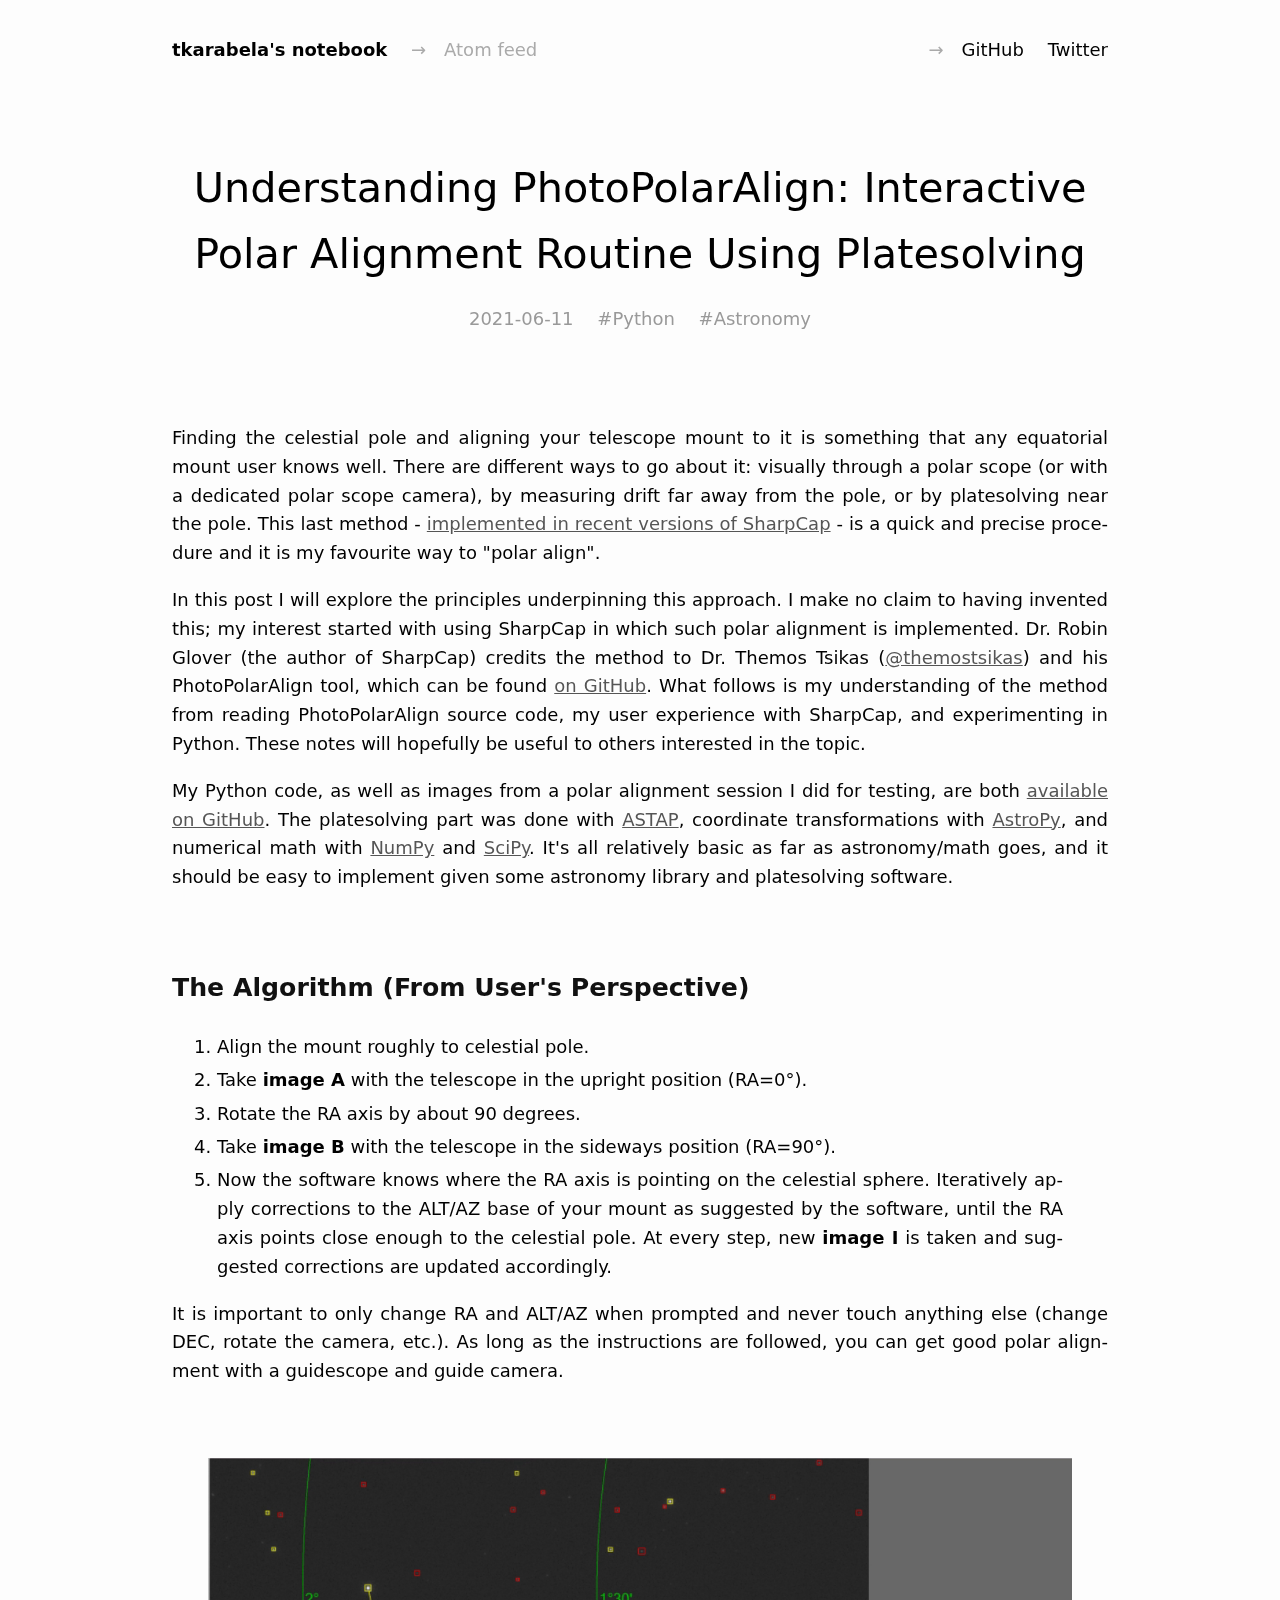
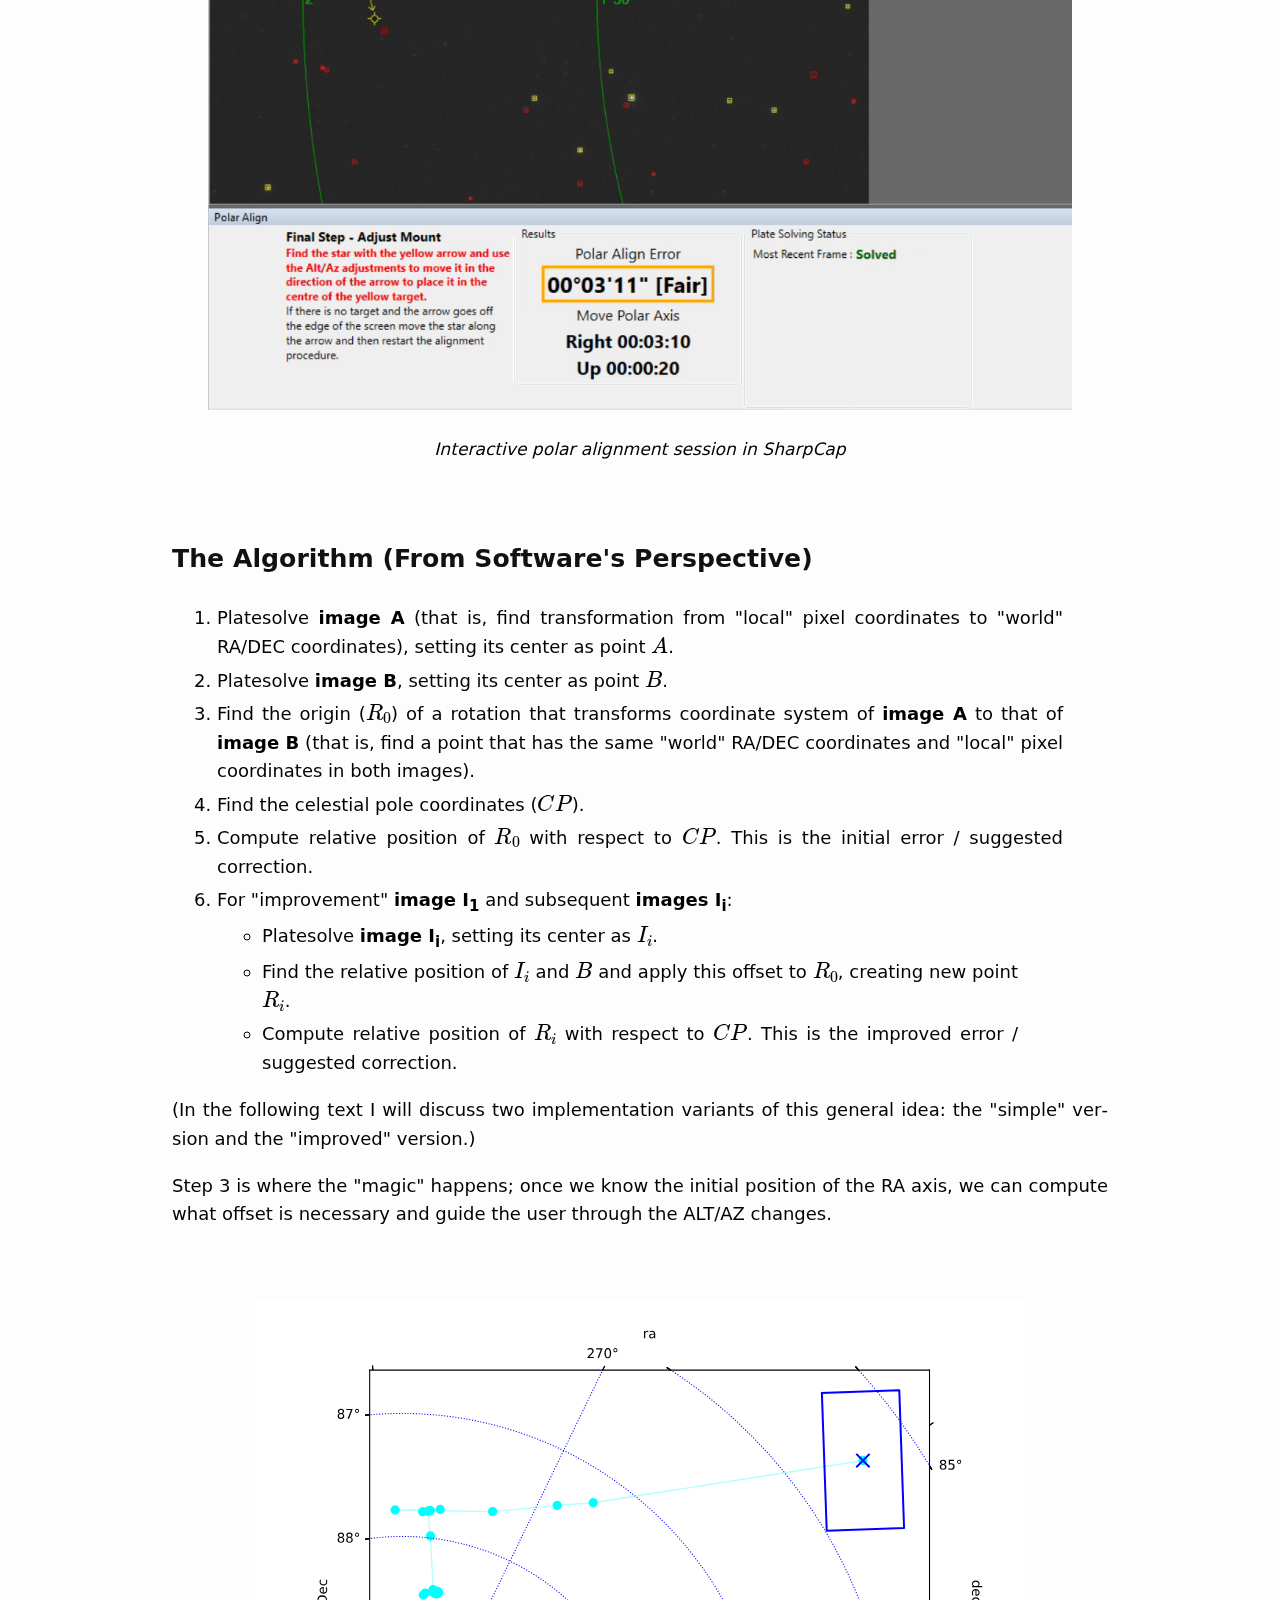
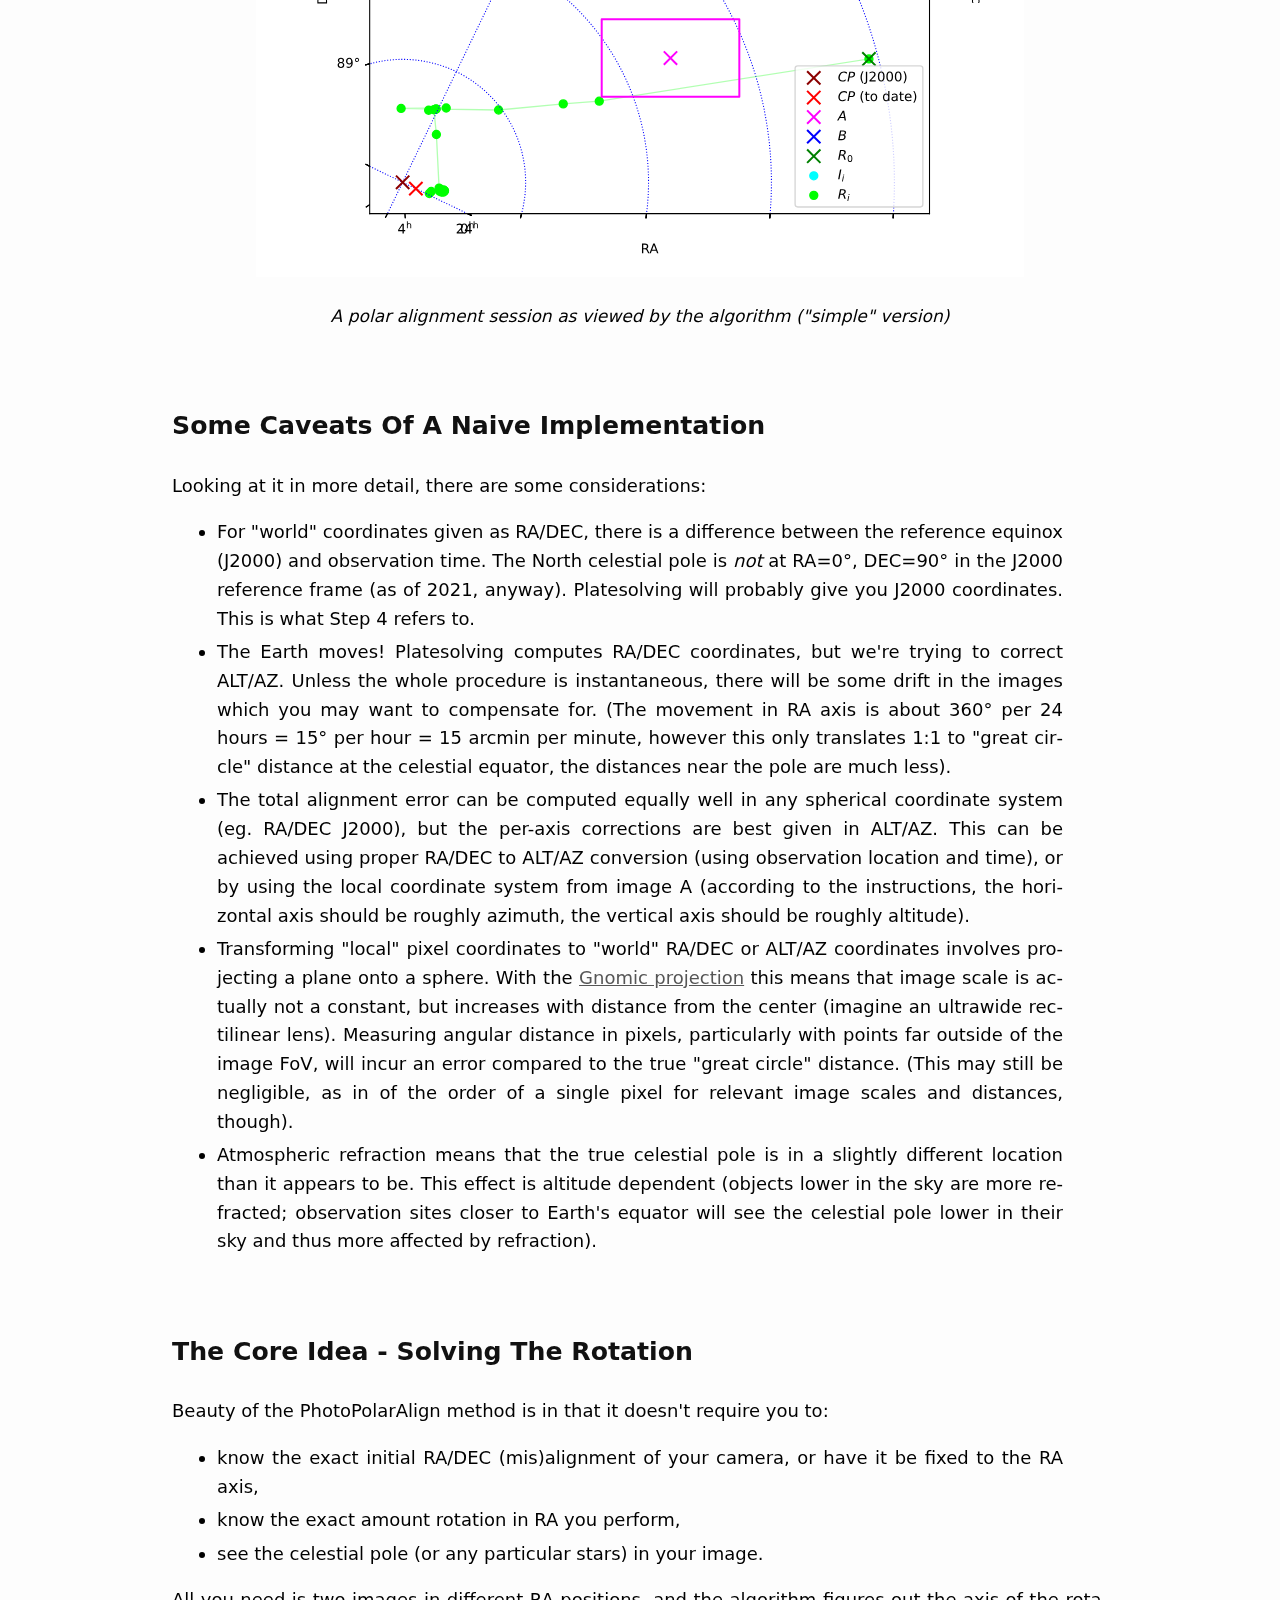
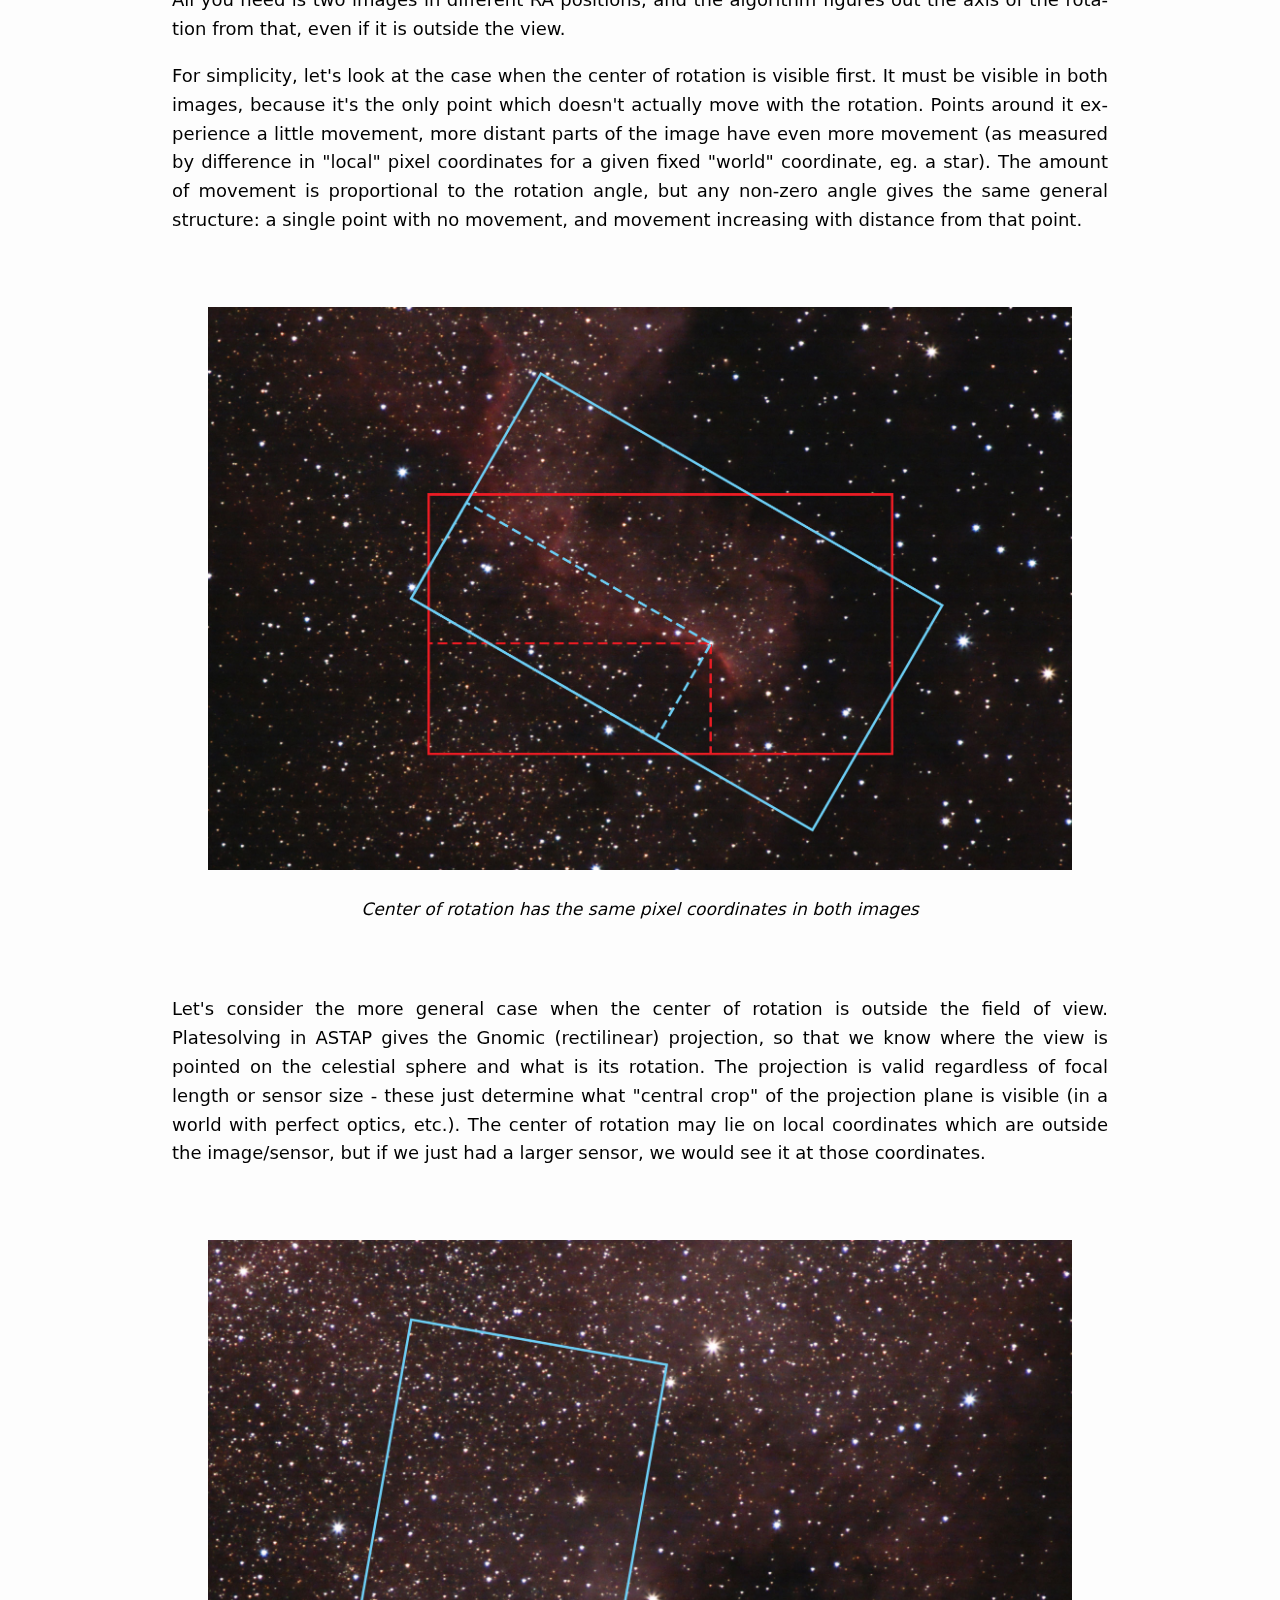
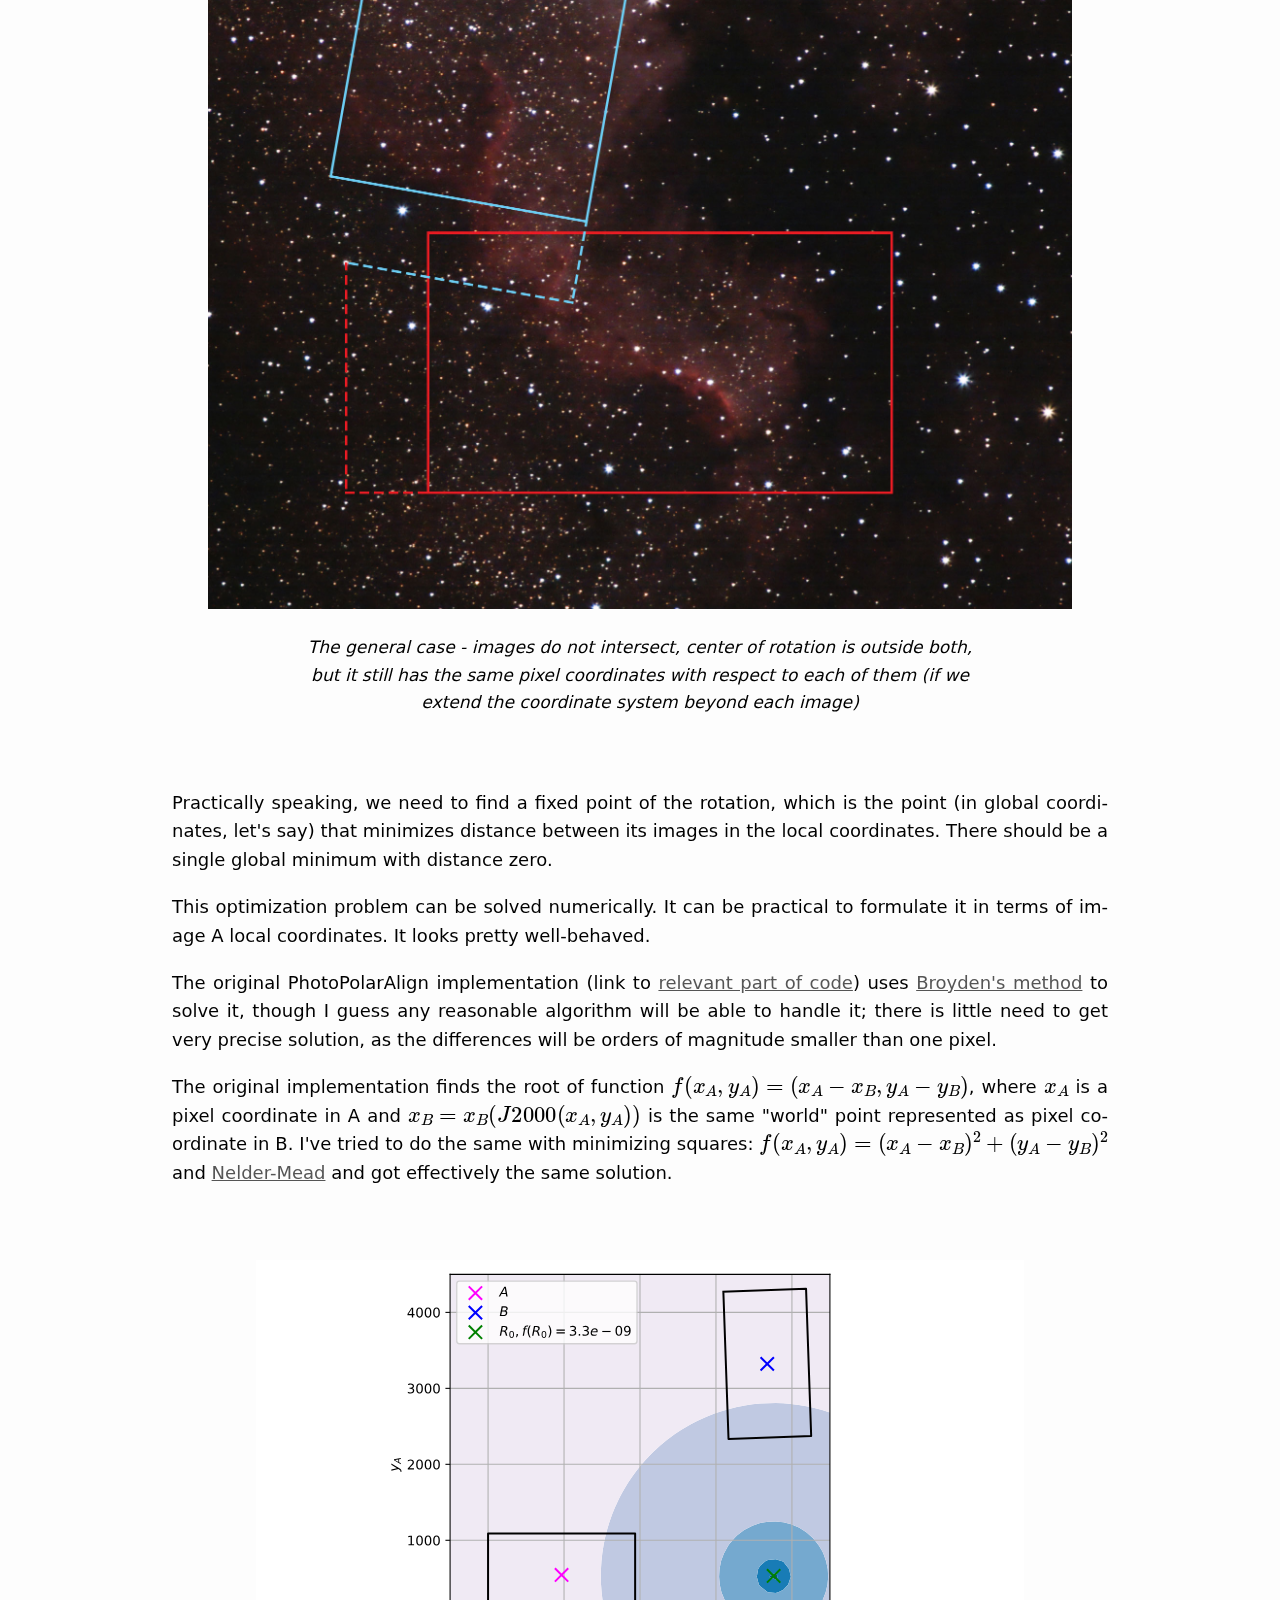
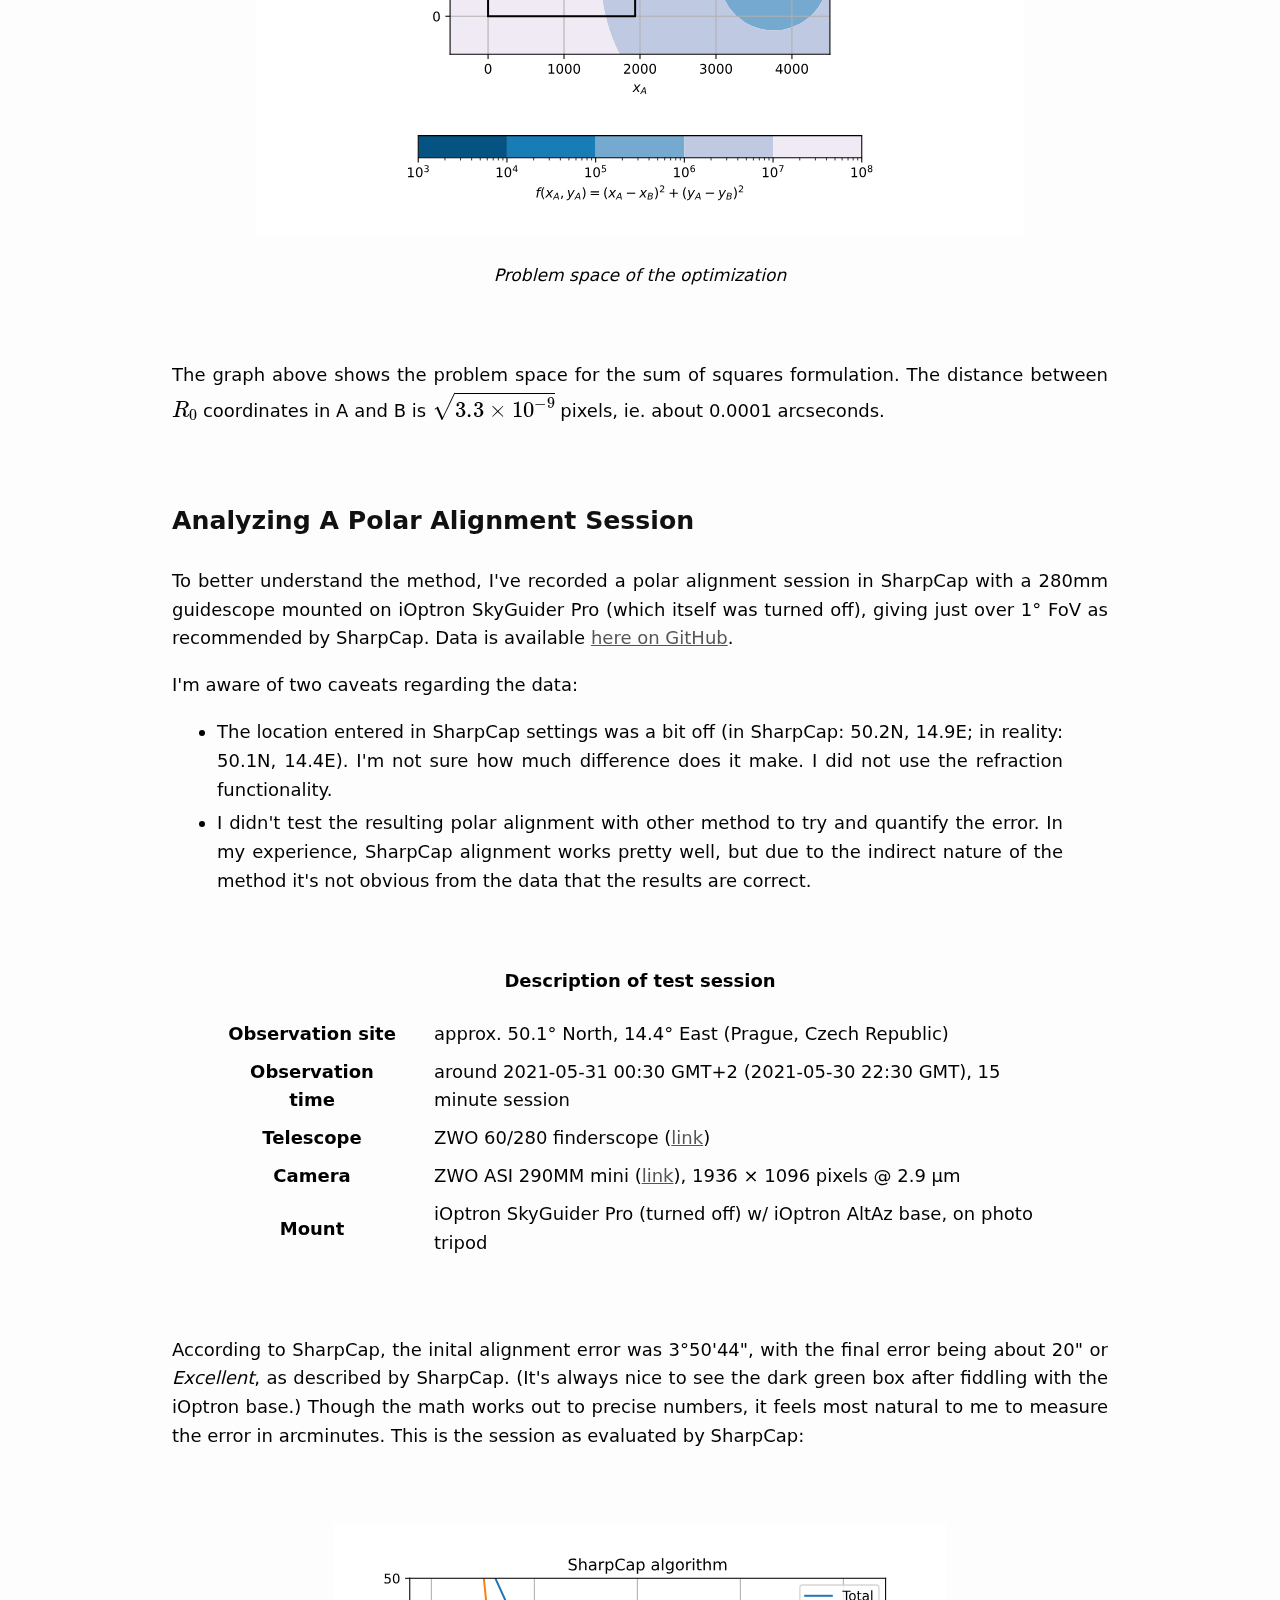
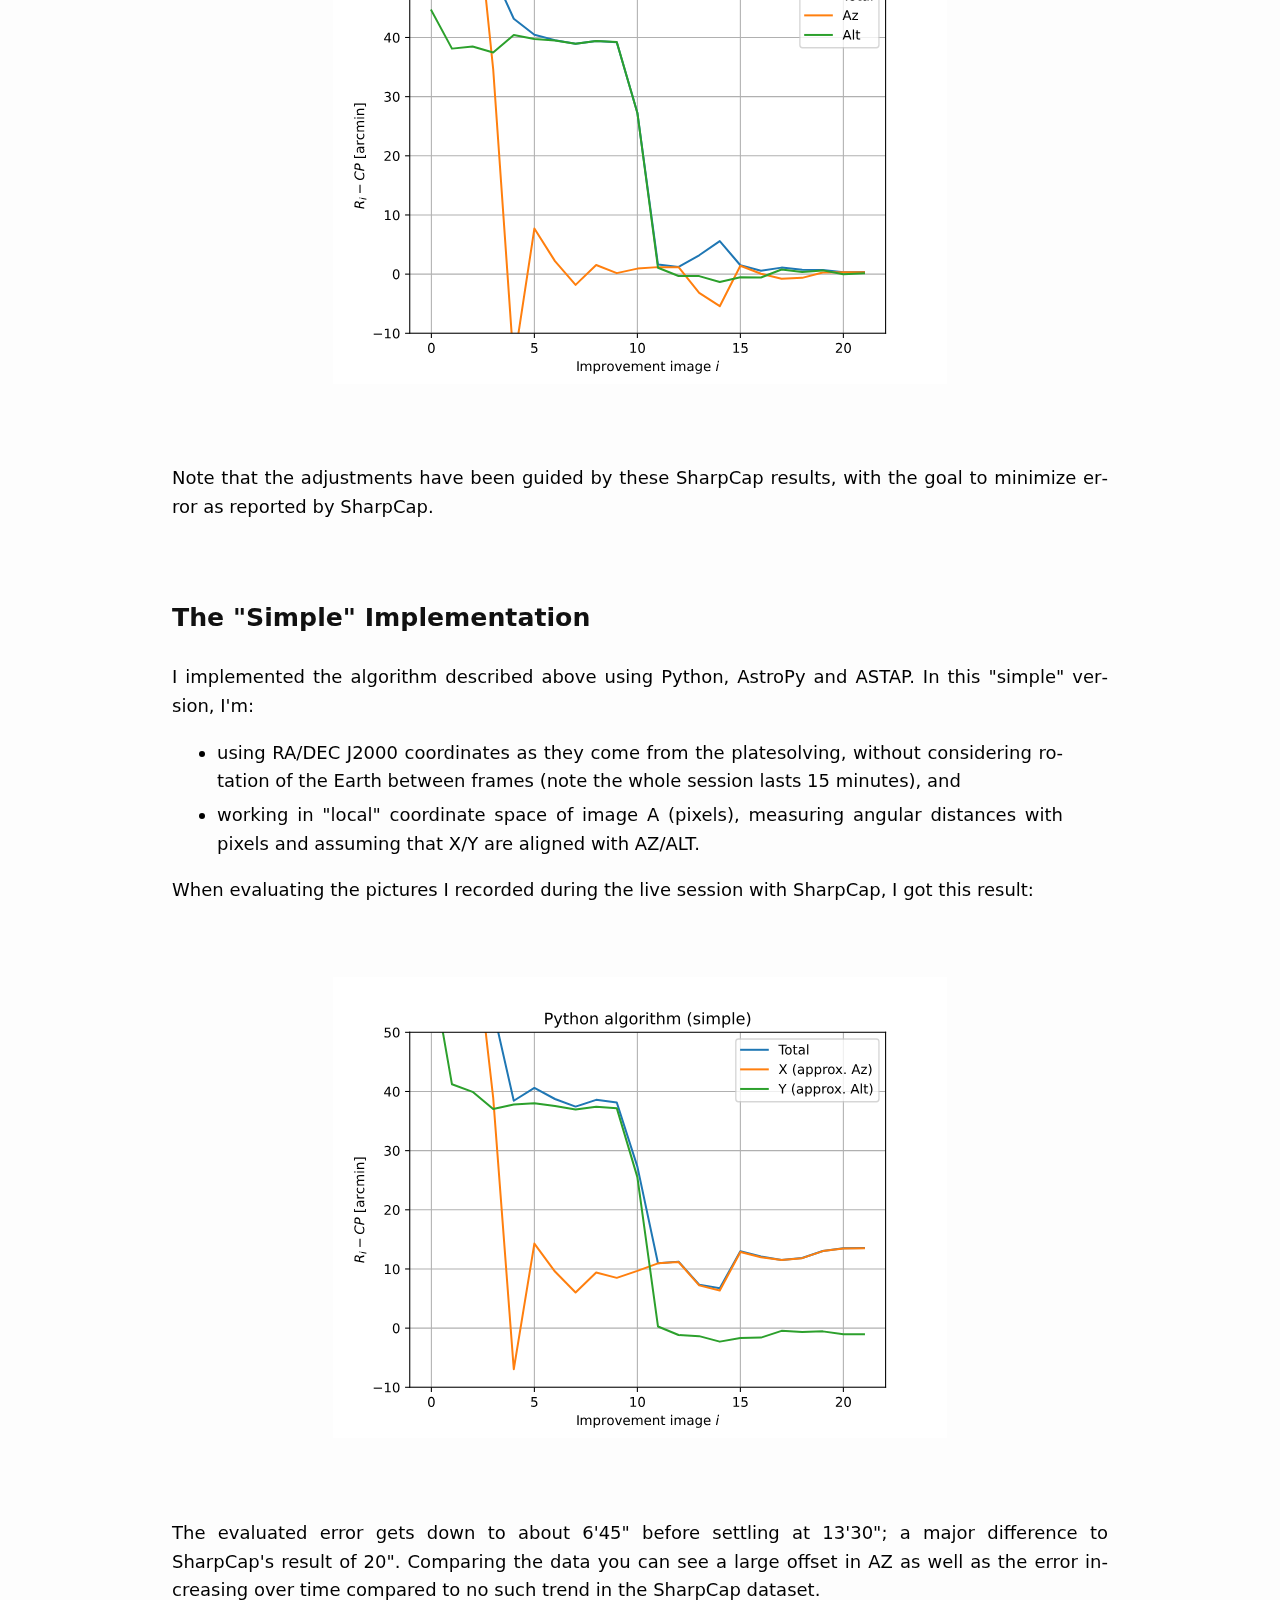
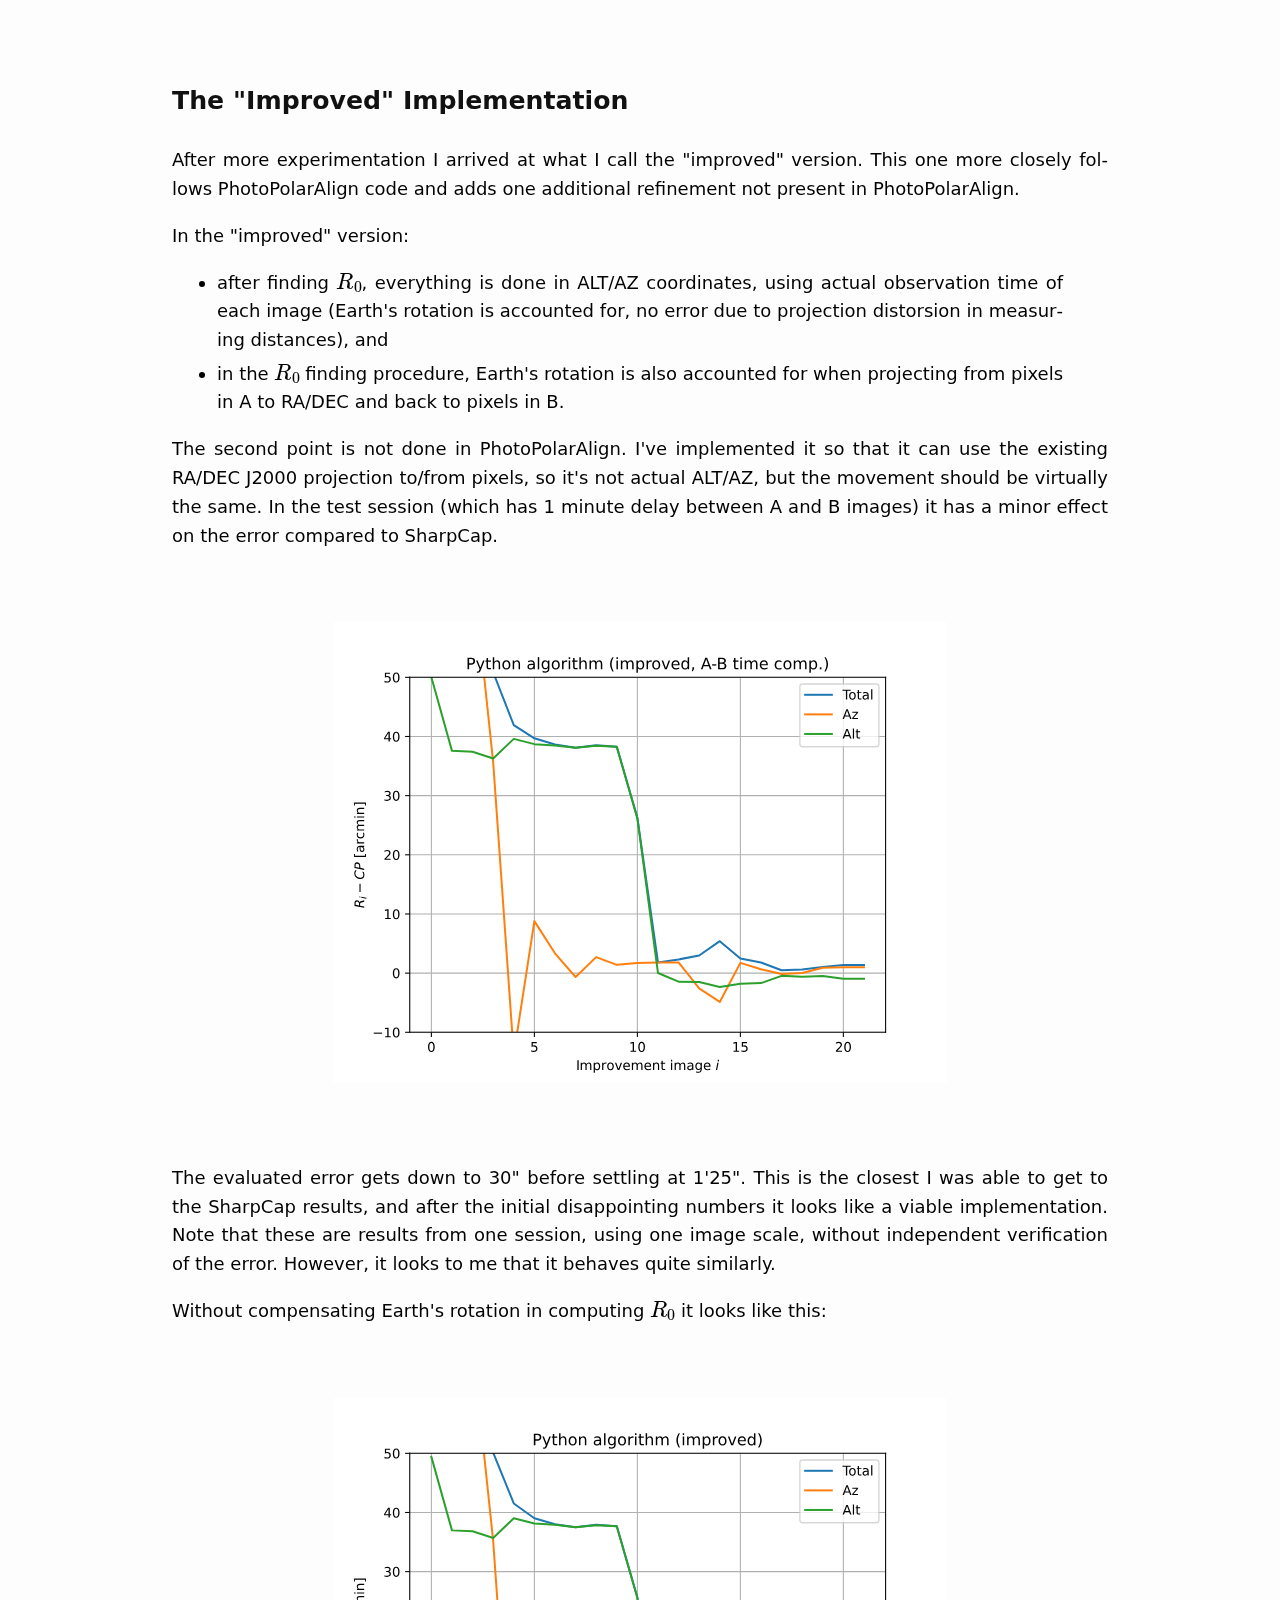
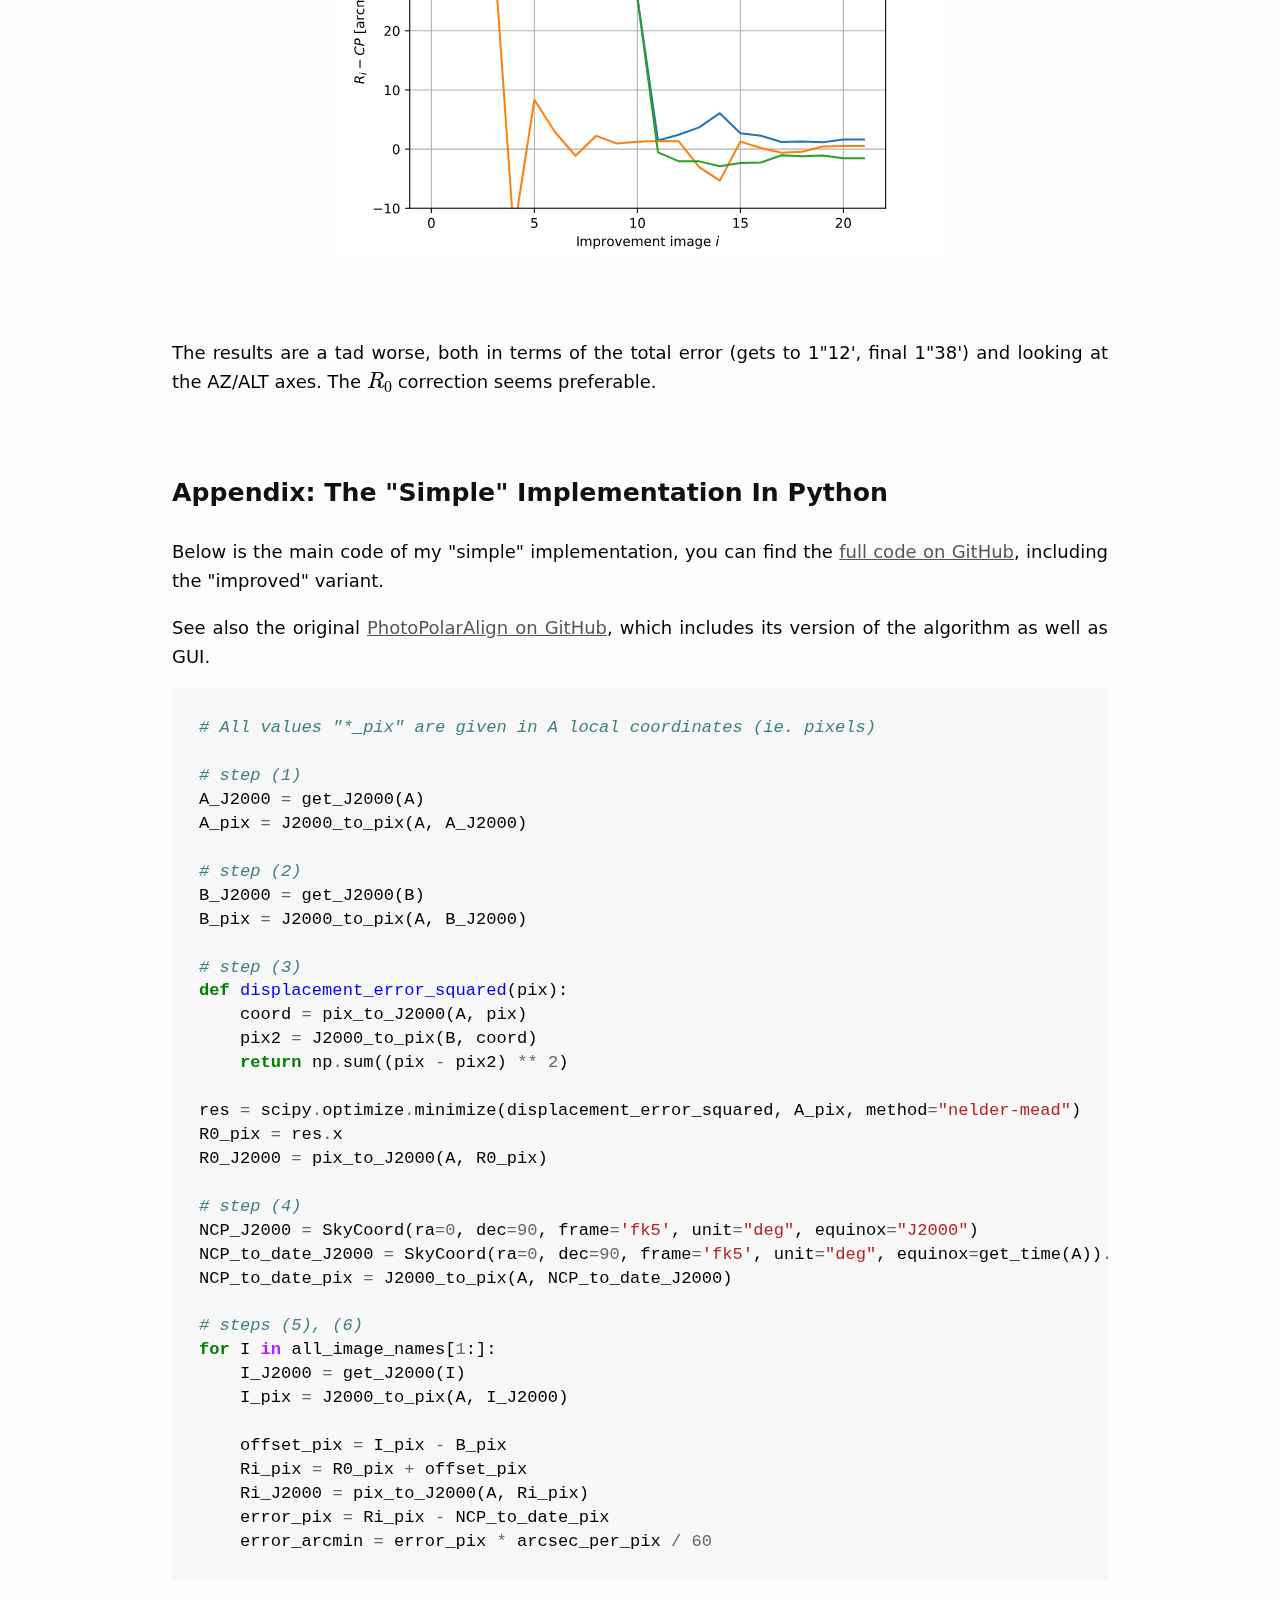
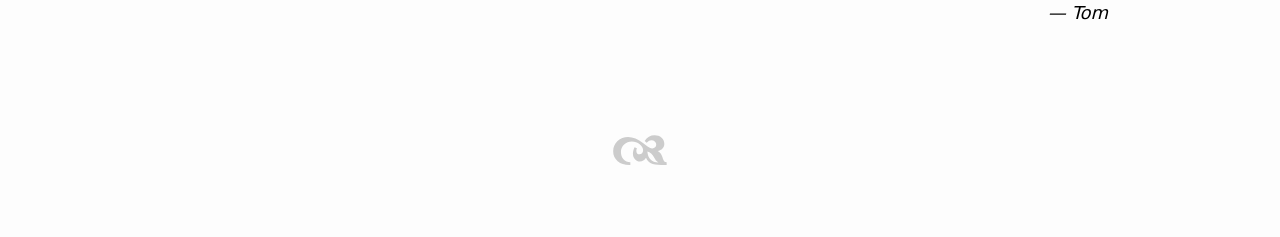
<file: posts/2021/understanding-photopolaralign.html>
<!DOCTYPE html>
<html lang="en" prefix="og: http://ogp.me/ns# article: https://ogp.me/ns/article#">
<head>
          <title>tkarabela's notebook - Understanding PhotoPolarAlign: Interactive Polar Alignment Routine Using Platesolving</title>
        <meta charset="utf-8" />
        <meta name="viewport" content="width=device-width, initial-scale=1">
        <meta name="generator" content="Pelican" />
        <link href="https://tkarabela.github.io/feed/atom.xml" type="application/atom+xml" rel="alternate" title="tkarabela's notebook" />
       <link rel="stylesheet" type="text/css" href="https://tkarabela.github.io/theme/css/style.css" />
       <link rel="shortcut icon" type="image/jpeg" href="https://tkarabela.github.io/theme/images/ball.jpeg">
       <script>
       MathJax = {
         tex: {
           inlineMath: [['$', '$'], ['\\(', '\\)']]
         },
         svg: {
           fontCache: 'global'
         }
       };
       </script>
       <script src="https://tkarabela.github.io/theme/MathJax-3.1.4/es5/tex-chtml.js" id="MathJax-script" async></script>



    <meta property="og:title" content="Understanding PhotoPolarAlign: Interactive Polar Alignment Routine Using Platesolving" />
    <meta property="og:type" content="article" />
    <meta property="og:site_name" content="tkarabela's notebook" />
    <meta property="og:url" content="https://tkarabela.github.io/posts/2021/understanding-photopolaralign.html" />
    <meta property="og:description" content="Finding the celestial pole and aligning your telescope mount to it is something that any equatorial mount user knows well. There are different ways to go about it: visually through a polar scope (or with a dedicated polar scope camera), by measuring drift far away from the pole, or by …" />
    <meta property="article:published_time" content="2021-06-11T00:00:00+02:00"/>
    <meta name="twitter:card" content="summary" />
    <meta name="twitter:creator" content="@tkarabela_" />
    <meta property="twitter:title" content="Understanding PhotoPolarAlign: Interactive Polar Alignment Routine Using Platesolving" />
    <meta property="twitter:description" content="Finding the celestial pole and aligning your telescope mount to it is something that any equatorial mount user knows well. There are different ways to go about it: visually through a polar scope (or with a dedicated polar scope camera), by measuring drift far away from the pole, or by …" />

    <meta name="tags" content="Python" />
    <meta name="article:tag" content="Python" />
    <meta name="tags" content="Astronomy" />
    <meta name="article:tag" content="Astronomy" />

</head>

<body id="index" class="home">
       <div class="top-navigation">
        <header id="banner" class="body">
            <h1><a href="https://tkarabela.github.io/">tkarabela's notebook</a></h1>
            <a class="atom-feed" href="https://tkarabela.github.io/feed/atom.xml">Atom feed</a>
        </header><!-- /#banner -->
        <nav id="menu"><ul>
            <li><a href="https://github.com/tkarabela">GitHub</a></li>
            <li><a href="https://twitter.com/tkarabela_">Twitter</a></li>
        </ul></nav><!-- /#menu -->
       </div>
<section id="content" class="body">
    <div class="entry-header">
  <header>
    <h2 class="entry-title">
      <a href="https://tkarabela.github.io/posts/2021/understanding-photopolaralign.html" rel="bookmark"
         title="Permalink to Understanding PhotoPolarAlign: Interactive Polar Alignment Routine Using Platesolving">Understanding PhotoPolarAlign: Interactive Polar Alignment Routine Using Platesolving</a></h2>
 
  </header>
  <footer class="post-info">
    <time class="published" datetime="2021-06-11T00:00:00+02:00">
      2021-06-11
    </time>
    <div class="tags">
            <a class="tag" href="https://tkarabela.github.io/tag/python.html">Python</a>
            <a class="tag" href="https://tkarabela.github.io/tag/astronomy.html">Astronomy</a>
    </div>
  </footer><!-- /.post-info -->
        </div>
  <article class="entry-content">
    <p>Finding the celestial pole and aligning your telescope mount to it is something that any equatorial mount user knows
well. There are different ways to go about it: visually through a polar scope (or with a dedicated polar scope camera),
by measuring drift far away from the pole, or by platesolving near the pole. This last method
- <a href="https://www.sharpcap.co.uk/sharpcap/features/polar-alignment">implemented in recent versions of SharpCap</a> - is a
quick and precise procedure and it is my favourite way to "polar align".</p>
<p>In this post I will explore the principles underpinning this approach. I make no claim to having invented this; my
interest started with using SharpCap in which such polar alignment is implemented. Dr. Robin Glover (the author of
SharpCap) credits the method to Dr. Themos Tsikas (<a href="https://twitter.com/themostsikas">@themostsikas</a>) and his
PhotoPolarAlign tool, which can be found <a href="https://github.com/ThemosTsikas/PhotoPolarAlign">on GitHub</a>. What follows is
my understanding of the method from reading PhotoPolarAlign source code, my user experience with SharpCap, and
experimenting in Python. These notes will hopefully be useful to others interested in the topic.</p>
<p>My Python code, as well as images from a polar alignment session I did for testing, are
both <a href="https://github.com/tkarabela/platesolve-polar-align">available on GitHub</a>. The platesolving part was done
with <a href="http://www.hnsky.org/astap.htm">ASTAP</a>, coordinate transformations
with <a href="https://docs.astropy.org/en/stable/">AstroPy</a>, and numerical math with <a href="https://numpy.org/">NumPy</a>
and <a href="https://www.scipy.org/">SciPy</a>. It's all relatively basic as far as astronomy/math goes, and it should be easy to
implement given some astronomy library and platesolving software.</p>
<h2>The Algorithm (From User's Perspective)</h2>
<ol>
<li>Align the mount roughly to celestial pole.</li>
<li>Take <strong>image A</strong> with the telescope in the upright position (RA=0°).</li>
<li>Rotate the RA axis by about 90 degrees.</li>
<li>Take <strong>image B</strong> with the telescope in the sideways position (RA=90°).</li>
<li>Now the software knows where the RA axis is pointing on the celestial sphere. Iteratively apply corrections to the
   ALT/AZ base of your mount as suggested by the software, until the RA axis points close enough to the celestial pole.
   At every step, new <strong>image I</strong> is taken and suggested corrections are updated accordingly.</li>
</ol>
<p>It is important to only change RA and ALT/AZ when prompted and never touch anything else (change DEC, rotate the camera,
etc.). As long as the instructions are followed, you can get good polar alignment with a guidescope and guide camera.</p>
<figure>
  <img src="https://tkarabela.github.io/images/2021/polaralign-sharpcap.png">
  <figcaption>Interactive polar alignment session in SharpCap</figcaption>
</figure>

<h2>The Algorithm (From Software's Perspective)</h2>
<ol>
<li>Platesolve <strong>image A</strong> (that is, find transformation from "local" pixel coordinates to "world" RA/DEC coordinates),
   setting its center as point $A$.</li>
<li>Platesolve <strong>image B</strong>, setting its center as point $B$.</li>
<li>Find the origin ($R_0$) of a rotation that transforms coordinate system of <strong>image A</strong> to that of <strong>image B</strong> (that
   is, find a point that has the same "world" RA/DEC coordinates and "local" pixel coordinates in both images).</li>
<li>Find the celestial pole coordinates ($CP$).</li>
<li>Compute relative position of $R_0$ with respect to $CP$. This is the initial error / suggested correction.</li>
<li>For "improvement" <strong>image I<sub>1</sub></strong> and subsequent <strong>images I<sub>i</sub></strong>:<ul>
<li>Platesolve <strong>image I<sub>i</sub></strong>, setting its center as $I_i$.</li>
<li>Find the relative position of $I_i$ and $B$ and apply this offset to $R_0$, creating new point $R_i$.</li>
<li>Compute relative position of $R_i$ with respect to $CP$. This is the improved error / suggested correction.</li>
</ul>
</li>
</ol>
<p>(In the following text I will discuss two implementation variants of this general idea: the "simple" version and the
"improved" version.)</p>
<p>Step 3 is where the "magic" happens; once we know the initial position of the RA axis, we can compute what offset is
necessary and guide the user through the ALT/AZ changes.</p>
<figure>
  <img src="https://tkarabela.github.io/images/2021/polaralign-session-overview.svg">
  <figcaption>A polar alignment session as viewed by the algorithm ("simple" version)</figcaption>
</figure>

<h2>Some Caveats Of A Naive Implementation</h2>
<p>Looking at it in more detail, there are some considerations:</p>
<ul>
<li>For "world" coordinates given as RA/DEC, there is a difference between the reference equinox (J2000) and observation
  time. The North celestial pole is <em>not</em> at RA=0°, DEC=90° in the J2000 reference frame (as of 2021, anyway).
  Platesolving will probably give you J2000 coordinates. This is what Step 4 refers to.</li>
<li>The Earth moves! Platesolving computes RA/DEC coordinates, but we're trying to correct ALT/AZ. Unless the whole
  procedure is instantaneous, there will be some drift in the images which you may want to compensate for. (The movement
  in RA axis is about 360° per 24 hours = 15° per hour = 15 arcmin per minute, however this only translates 1:1 to
  "great circle" distance at the celestial equator, the distances near the pole are much less).</li>
<li>The total alignment error can be computed equally well in any spherical coordinate system (eg. RA/DEC J2000), but the
  per-axis corrections are best given in ALT/AZ. This can be achieved using proper RA/DEC to ALT/AZ conversion (using
  observation location and time), or by using the local coordinate system from image A (according to the instructions,
  the horizontal axis should be roughly azimuth, the vertical axis should be roughly altitude).</li>
<li>Transforming "local" pixel coordinates to "world" RA/DEC or ALT/AZ coordinates involves projecting a plane onto a
  sphere. With the <a href="https://en.wikipedia.org/wiki/Gnomonic_projection">Gnomic projection</a> this means that image scale is
  actually not a constant, but increases with distance from the center (imagine an ultrawide rectilinear lens).
  Measuring angular distance in pixels, particularly with points far outside of the image FoV, will incur an error
  compared to the true "great circle" distance. (This may still be negligible, as in of the order of a single pixel for
  relevant image scales and distances, though).</li>
<li>Atmospheric refraction means that the true celestial pole is in a slightly different location than it appears to be.
  This effect is altitude dependent (objects lower in the sky are more refracted; observation sites closer to Earth's
  equator will see the celestial pole lower in their sky and thus more affected by refraction).</li>
</ul>
<h2>The Core Idea - Solving The Rotation</h2>
<p>Beauty of the PhotoPolarAlign method is in that it doesn't require you to:</p>
<ul>
<li>know the exact initial RA/DEC (mis)alignment of your camera, or have it be fixed to the RA axis,</li>
<li>know the exact amount rotation in RA you perform,</li>
<li>see the celestial pole (or any particular stars) in your image.</li>
</ul>
<p>All you need is two images in different RA positions, and the algorithm figures out the axis of the rotation from that,
even if it is outside the view.</p>
<p>For simplicity, let's look at the case when the center of rotation is visible first. It must be visible in both images,
because it's the only point which doesn't actually move with the rotation. Points around it experience a little
movement, more distant parts of the image have even more movement (as measured by difference in "local" pixel
coordinates for a given fixed "world" coordinate, eg. a star). The amount of movement is proportional to the rotation
angle, but any non-zero angle gives the same general structure: a single point with no movement, and movement increasing
with distance from that point.</p>
<figure>
  <img src="https://tkarabela.github.io/images/2021/polaralign-rotation-illustration-1.jpg">
  <figcaption>Center of rotation has the same pixel coordinates in both images</figcaption>
</figure>

<p>Let's consider the more general case when the center of rotation is outside the field of view. Platesolving in ASTAP
gives the Gnomic (rectilinear) projection, so that we know where the view is pointed on the celestial sphere and what is
its rotation. The projection is valid regardless of focal length or sensor size - these just determine what "central
crop" of the projection plane is visible (in a world with perfect optics, etc.). The center of rotation may lie on local
coordinates which are outside the image/sensor, but if we just had a larger sensor, we would see it at those
coordinates.</p>
<figure>
  <img src="https://tkarabela.github.io/images/2021/polaralign-rotation-illustration-2.jpg">
  <figcaption>The general case - images do not intersect, center of rotation is outside both, but it still has the same
  pixel coordinates with respect to each of them (if we extend the coordinate system beyond each image)</figcaption>
</figure>

<p>Practically speaking, we need to find a fixed point of the rotation, which is the point (in global coordinates, let's
say) that minimizes distance between its images in the local coordinates. There should be a single global minimum with
distance zero.</p>
<p>This optimization problem can be solved numerically. It can be practical to formulate it in terms of image A local
coordinates. It looks pretty well-behaved.</p>
<p>The original PhotoPolarAlign implementation (link
to <a href="https://github.com/ThemosTsikas/PhotoPolarAlign/blob/8982505a0ae2f5933cd73b68e680ad97a0fdb6fd/PPA.py#L1091">relevant part of code</a>)
uses <a href="https://docs.scipy.org/doc/scipy/reference/generated/scipy.optimize.broyden1.html">Broyden's method</a> to solve it,
though I guess any reasonable algorithm will be able to handle it; there is little need to get very precise solution, as
the differences will be orders of magnitude smaller than one pixel.</p>
<p>The original implementation finds the root of function $f(x_A, y_A) = (x_A - x_B, y_A - y_B)$, where $x_A$ is a pixel
coordinate in A and $x_B = x_B(J2000(x_A, y_A))$ is the same "world" point represented as pixel coordinate in B. I've tried
to do the same with minimizing squares: $f(x_A, y_A) = (x_A - x_B)^2 + (y_A - y_B)^2$
and <a href="https://docs.scipy.org/doc/scipy/reference/optimize.minimize-neldermead.html">Nelder-Mead</a> and got effectively the
same solution.</p>
<figure>
  <img src="https://tkarabela.github.io/images/2021/polaralign-rotation-solve.svg">
  <figcaption>Problem space of the optimization</figcaption>
</figure>

<p>The graph above shows the problem space for the sum of squares formulation. The distance between $R_0$ coordinates in A
and B is $\sqrt{3.3\times10^{-9}}$ pixels, ie. about 0.0001 arcseconds.</p>
<h2>Analyzing A Polar Alignment Session</h2>
<p>To better understand the method, I've recorded a polar alignment session in SharpCap with a 280mm guidescope mounted on
iOptron SkyGuider Pro (which itself was turned off), giving just over 1° FoV as recommended by SharpCap. Data is
available <a href="https://github.com/tkarabela/platesolve-polar-align">here on GitHub</a>.</p>
<p>I'm aware of two caveats regarding the data:</p>
<ul>
<li>The location entered in SharpCap settings was a bit off (in SharpCap: 50.2N, 14.9E; in reality: 50.1N, 14.4E). I'm not
  sure how much difference does it make. I did not use the refraction functionality.</li>
<li>I didn't test the resulting polar alignment with other method to try and quantify the error. In my experience,
  SharpCap alignment works pretty well, but due to the indirect nature of the method it's not obvious from the data that
  the results are correct.</li>
</ul>
<figure>
<table>
<caption>Description of test session</caption>
<tbody><tr>
<th>Observation site</th>
<td>approx. 50.1° North, 14.4° East (Prague, Czech Republic)</td>
</tr>
<tr>
<th>Observation time</th>
<td>around 2021-05-31 00:30 GMT+2 (2021-05-30 22:30 GMT), 15 minute session</td>
</tr>
<tr>
<th>Telescope</th>
<td>ZWO 60/280 finderscope (<a href="https://astronomy-imaging-camera.com/product/finder-and-guider-scope" target="_blank">link</a>)</td>
</tr>
<tr>
<th>Camera</th>
<td>ZWO ASI 290MM mini (<a href="https://astronomy-imaging-camera.com/product/asi290mm-mini-mono" target="_blank">link</a>), 1936 &times; 1096 pixels @ 2.9 μm</td>
</tr>
<tr>
<th>Mount</th>
<td>iOptron SkyGuider Pro (turned off) w/ iOptron AltAz base, on photo tripod</td>
</tr>
</tbody></table>
</figure>

<p>According to SharpCap, the inital alignment error was 3°50'44", with the final error being about 20" or <em>Excellent</em>, as
described by SharpCap. (It's always nice to see the dark green box after fiddling with the iOptron base.) Though the
math works out to precise numbers, it feels most natural to me to measure the error in arcminutes. This is the session
as evaluated by SharpCap:</p>
<figure>
  <img src="https://tkarabela.github.io/images/2021/polaralign-evaluation-shrapcap.svg">
</figure>

<p>Note that the adjustments have been guided by these SharpCap results, with the goal to minimize error as reported by
SharpCap.</p>
<h2>The "Simple" Implementation</h2>
<p>I implemented the algorithm described above using Python, AstroPy and ASTAP. In this "simple" version, I'm:</p>
<ul>
<li>using RA/DEC J2000 coordinates as they come from the platesolving, without considering rotation of the Earth between
  frames (note the whole session lasts 15 minutes), and</li>
<li>working in "local" coordinate space of image A (pixels), measuring angular distances with pixels and assuming that X/Y
  are aligned with AZ/ALT.</li>
</ul>
<p>When evaluating the pictures I recorded during the live session with SharpCap, I got this result:</p>
<figure>
  <img src="https://tkarabela.github.io/images/2021/polaralign-evaluation-python-simple.svg">
</figure>

<p>The evaluated error gets down to about 6'45" before settling at 13'30"; a major difference to SharpCap's result of 20".
Comparing the data you can see a large offset in AZ as well as the error increasing over time compared to no such trend
in the SharpCap dataset.</p>
<h2>The "Improved" Implementation</h2>
<p>After more experimentation I arrived at what I call the "improved" version. This one more closely follows
PhotoPolarAlign code and adds one additional refinement not present in PhotoPolarAlign.</p>
<p>In the "improved" version:</p>
<ul>
<li>after finding $R_0$, everything is done in ALT/AZ coordinates, using actual observation time of each image (Earth's
  rotation is accounted for, no error due to projection distorsion in measuring distances), and</li>
<li>in the $R_0$ finding procedure, Earth's rotation is also accounted for when projecting from pixels in A to RA/DEC and
  back to pixels in B.</li>
</ul>
<p>The second point is not done in PhotoPolarAlign. I've implemented it so that it can use the existing RA/DEC J2000
projection to/from pixels, so it's not actual ALT/AZ, but the movement should be virtually the same. In the test
session (which has 1 minute delay between A and B images) it has a minor effect on the error compared to SharpCap.</p>
<figure>
  <img src="https://tkarabela.github.io/images/2021/polaralign-evaluation-python-improved-timecomp.svg">
</figure>

<p>The evaluated error gets down to 30" before settling at 1'25". This is the closest I was able to get to the SharpCap
results, and after the initial disappointing numbers it looks like a viable implementation. Note that these are results
from one session, using one image scale, without independent verification of the error. However, it looks to me that it
behaves quite similarly.</p>
<p>Without compensating Earth's rotation in computing $R_0$ it looks like this:</p>
<figure>
  <img src="https://tkarabela.github.io/images/2021/polaralign-evaluation-python-improved.svg">
</figure>

<p>The results are a tad worse, both in terms of the total error (gets to 1"12', final 1"38') and looking at the AZ/ALT
axes. The $R_0$ correction seems preferable.</p>
<h2>Appendix: The "Simple" Implementation In Python</h2>
<p>Below is the main code of my "simple" implementation, you can find
the <a href="https://github.com/tkarabela/platesolve-polar-align">full code on GitHub</a>, including the "improved" variant.</p>
<p>See also the original <a href="https://github.com/ThemosTsikas/PhotoPolarAlign">PhotoPolarAlign on GitHub</a>, which includes its
version of the algorithm as well as GUI.</p>
<div class="highlight"><pre><span></span><code><span class="c1"># All values &quot;*_pix&quot; are given in A local coordinates (ie. pixels)</span>

<span class="c1"># step (1)</span>
<span class="n">A_J2000</span> <span class="o">=</span> <span class="n">get_J2000</span><span class="p">(</span><span class="n">A</span><span class="p">)</span>
<span class="n">A_pix</span> <span class="o">=</span> <span class="n">J2000_to_pix</span><span class="p">(</span><span class="n">A</span><span class="p">,</span> <span class="n">A_J2000</span><span class="p">)</span>

<span class="c1"># step (2)</span>
<span class="n">B_J2000</span> <span class="o">=</span> <span class="n">get_J2000</span><span class="p">(</span><span class="n">B</span><span class="p">)</span>
<span class="n">B_pix</span> <span class="o">=</span> <span class="n">J2000_to_pix</span><span class="p">(</span><span class="n">A</span><span class="p">,</span> <span class="n">B_J2000</span><span class="p">)</span>

<span class="c1"># step (3)</span>
<span class="k">def</span> <span class="nf">displacement_error_squared</span><span class="p">(</span><span class="n">pix</span><span class="p">):</span>
    <span class="n">coord</span> <span class="o">=</span> <span class="n">pix_to_J2000</span><span class="p">(</span><span class="n">A</span><span class="p">,</span> <span class="n">pix</span><span class="p">)</span>
    <span class="n">pix2</span> <span class="o">=</span> <span class="n">J2000_to_pix</span><span class="p">(</span><span class="n">B</span><span class="p">,</span> <span class="n">coord</span><span class="p">)</span>
    <span class="k">return</span> <span class="n">np</span><span class="o">.</span><span class="n">sum</span><span class="p">((</span><span class="n">pix</span> <span class="o">-</span> <span class="n">pix2</span><span class="p">)</span> <span class="o">**</span> <span class="mi">2</span><span class="p">)</span>

<span class="n">res</span> <span class="o">=</span> <span class="n">scipy</span><span class="o">.</span><span class="n">optimize</span><span class="o">.</span><span class="n">minimize</span><span class="p">(</span><span class="n">displacement_error_squared</span><span class="p">,</span> <span class="n">A_pix</span><span class="p">,</span> <span class="n">method</span><span class="o">=</span><span class="s2">&quot;nelder-mead&quot;</span><span class="p">)</span>
<span class="n">R0_pix</span> <span class="o">=</span> <span class="n">res</span><span class="o">.</span><span class="n">x</span>
<span class="n">R0_J2000</span> <span class="o">=</span> <span class="n">pix_to_J2000</span><span class="p">(</span><span class="n">A</span><span class="p">,</span> <span class="n">R0_pix</span><span class="p">)</span>

<span class="c1"># step (4)</span>
<span class="n">NCP_J2000</span> <span class="o">=</span> <span class="n">SkyCoord</span><span class="p">(</span><span class="n">ra</span><span class="o">=</span><span class="mi">0</span><span class="p">,</span> <span class="n">dec</span><span class="o">=</span><span class="mi">90</span><span class="p">,</span> <span class="n">frame</span><span class="o">=</span><span class="s1">&#39;fk5&#39;</span><span class="p">,</span> <span class="n">unit</span><span class="o">=</span><span class="s2">&quot;deg&quot;</span><span class="p">,</span> <span class="n">equinox</span><span class="o">=</span><span class="s2">&quot;J2000&quot;</span><span class="p">)</span>
<span class="n">NCP_to_date_J2000</span> <span class="o">=</span> <span class="n">SkyCoord</span><span class="p">(</span><span class="n">ra</span><span class="o">=</span><span class="mi">0</span><span class="p">,</span> <span class="n">dec</span><span class="o">=</span><span class="mi">90</span><span class="p">,</span> <span class="n">frame</span><span class="o">=</span><span class="s1">&#39;fk5&#39;</span><span class="p">,</span> <span class="n">unit</span><span class="o">=</span><span class="s2">&quot;deg&quot;</span><span class="p">,</span> <span class="n">equinox</span><span class="o">=</span><span class="n">get_time</span><span class="p">(</span><span class="n">A</span><span class="p">))</span><span class="o">.</span><span class="n">transform_to</span><span class="p">(</span><span class="n">FK5</span><span class="p">(</span><span class="n">equinox</span><span class="o">=</span><span class="s2">&quot;J2000&quot;</span><span class="p">))</span>
<span class="n">NCP_to_date_pix</span> <span class="o">=</span> <span class="n">J2000_to_pix</span><span class="p">(</span><span class="n">A</span><span class="p">,</span> <span class="n">NCP_to_date_J2000</span><span class="p">)</span>

<span class="c1"># steps (5), (6)</span>
<span class="k">for</span> <span class="n">I</span> <span class="ow">in</span> <span class="n">all_image_names</span><span class="p">[</span><span class="mi">1</span><span class="p">:]:</span>
    <span class="n">I_J2000</span> <span class="o">=</span> <span class="n">get_J2000</span><span class="p">(</span><span class="n">I</span><span class="p">)</span>
    <span class="n">I_pix</span> <span class="o">=</span> <span class="n">J2000_to_pix</span><span class="p">(</span><span class="n">A</span><span class="p">,</span> <span class="n">I_J2000</span><span class="p">)</span>

    <span class="n">offset_pix</span> <span class="o">=</span> <span class="n">I_pix</span> <span class="o">-</span> <span class="n">B_pix</span>
    <span class="n">Ri_pix</span> <span class="o">=</span> <span class="n">R0_pix</span> <span class="o">+</span> <span class="n">offset_pix</span>
    <span class="n">Ri_J2000</span> <span class="o">=</span> <span class="n">pix_to_J2000</span><span class="p">(</span><span class="n">A</span><span class="p">,</span> <span class="n">Ri_pix</span><span class="p">)</span>
    <span class="n">error_pix</span> <span class="o">=</span> <span class="n">Ri_pix</span> <span class="o">-</span> <span class="n">NCP_to_date_pix</span>
    <span class="n">error_arcmin</span> <span class="o">=</span> <span class="n">error_pix</span> <span class="o">*</span> <span class="n">arcsec_per_pix</span> <span class="o">/</span> <span class="mi">60</span>
</code></pre></div>
  </article><!-- /.entry-content -->
  <footer>
      <p class="signature">&mdash; Tom</p>
  </footer>
</section>
<footer><img src="https://tkarabela.github.io/theme/images/fleuron.svg" class="fleuron"></footer>
</body>
</html>
</file>
